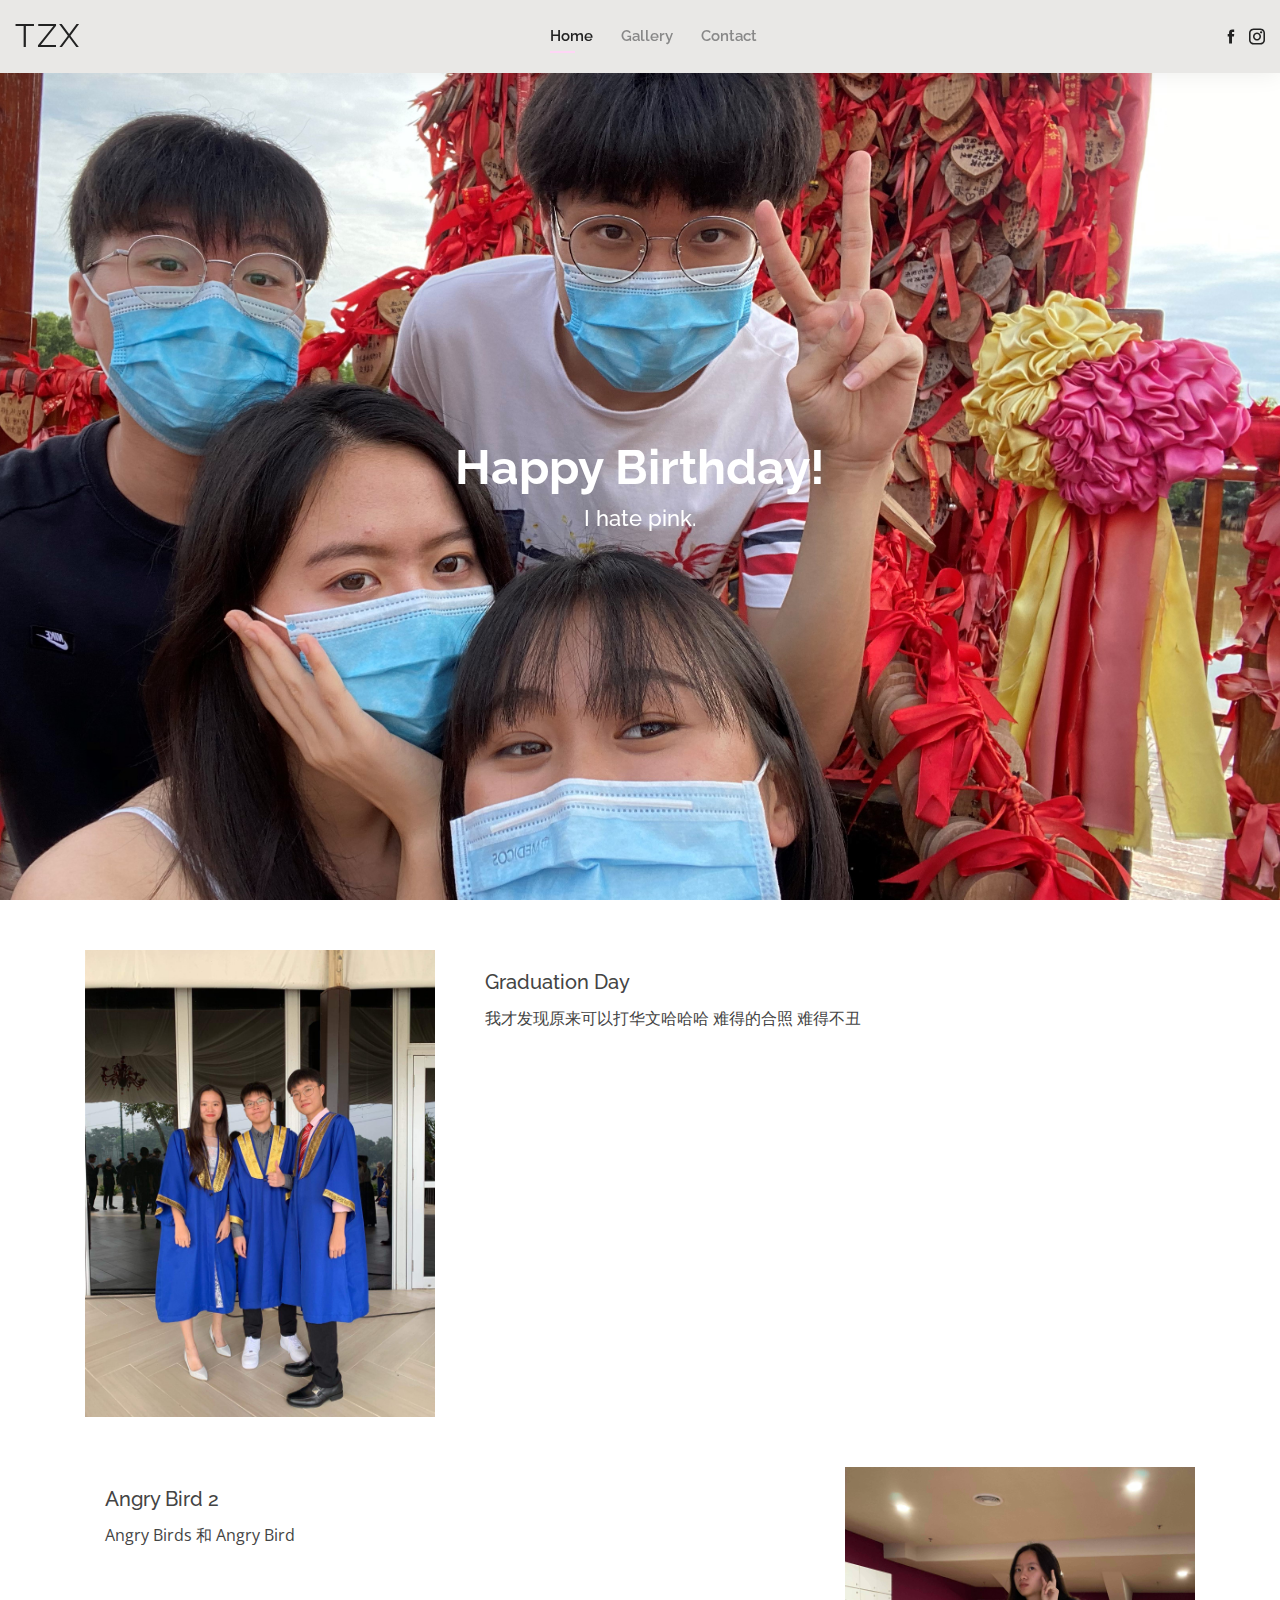
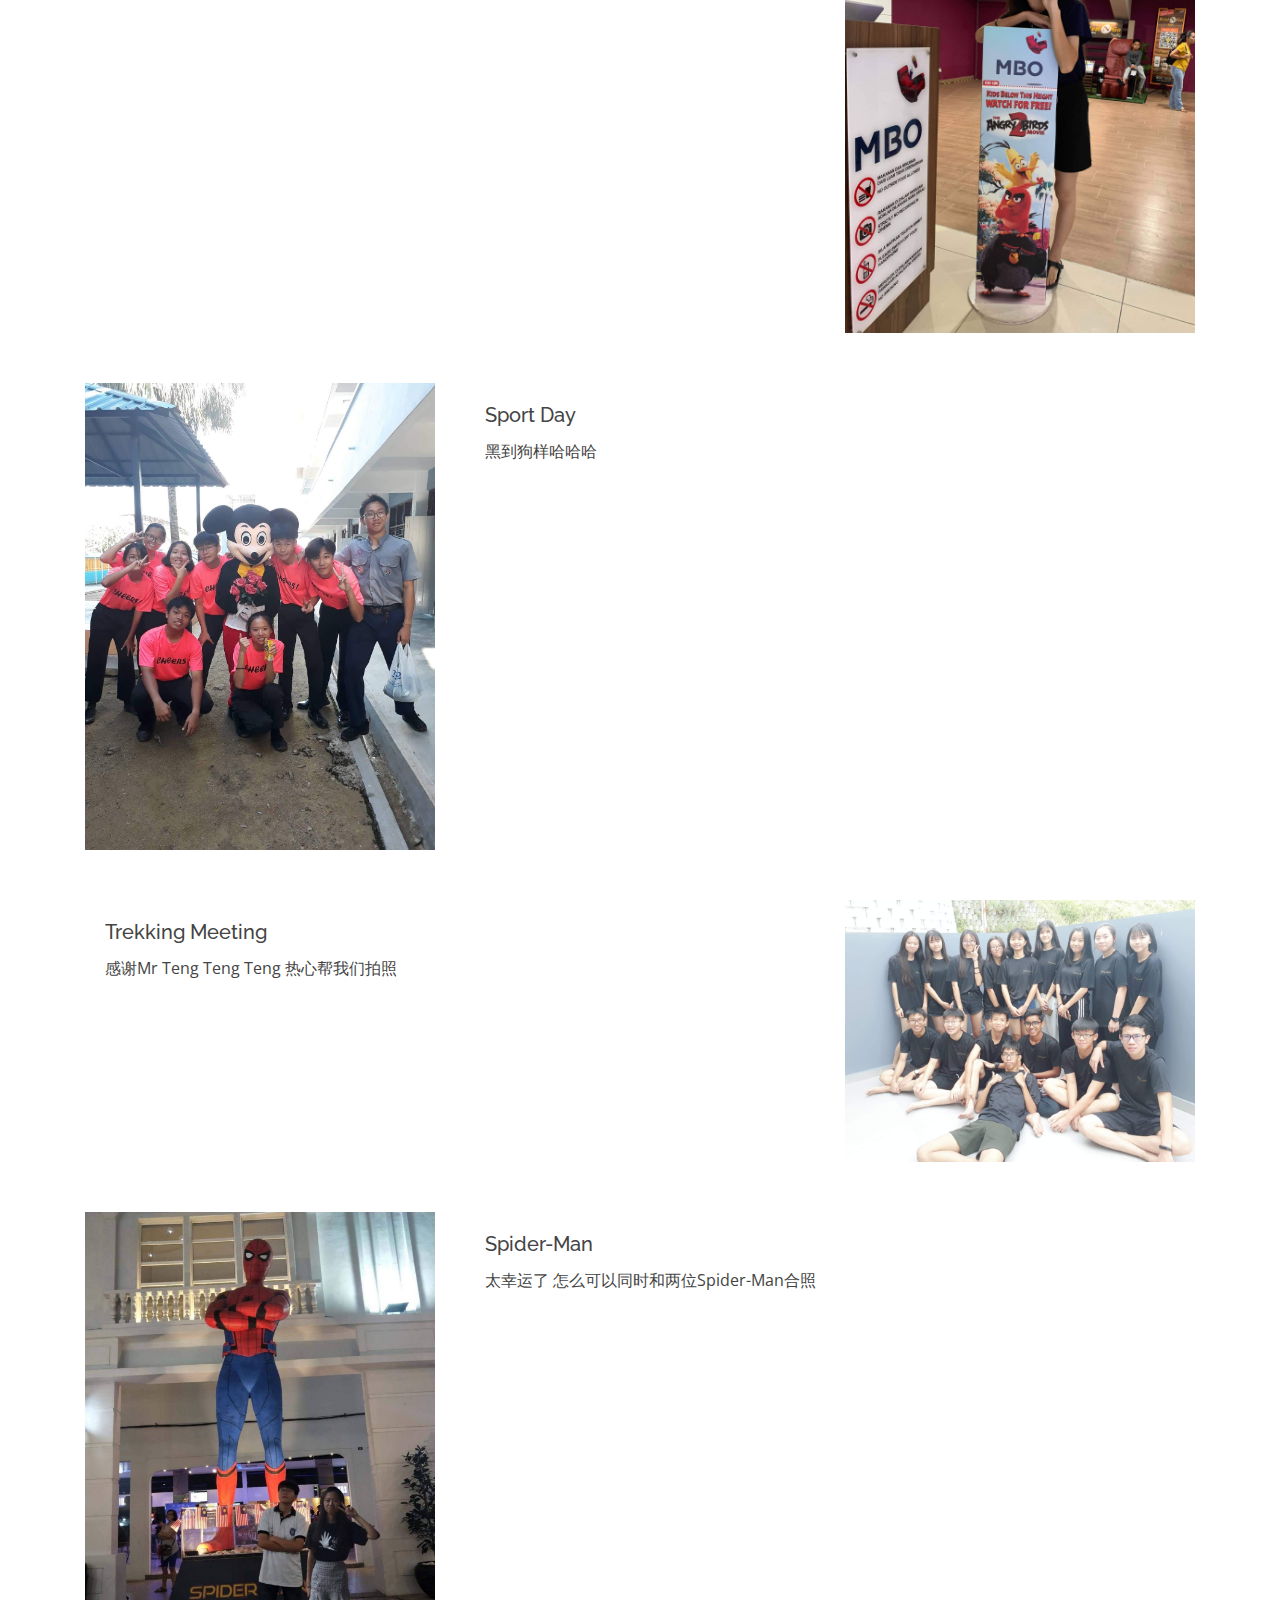
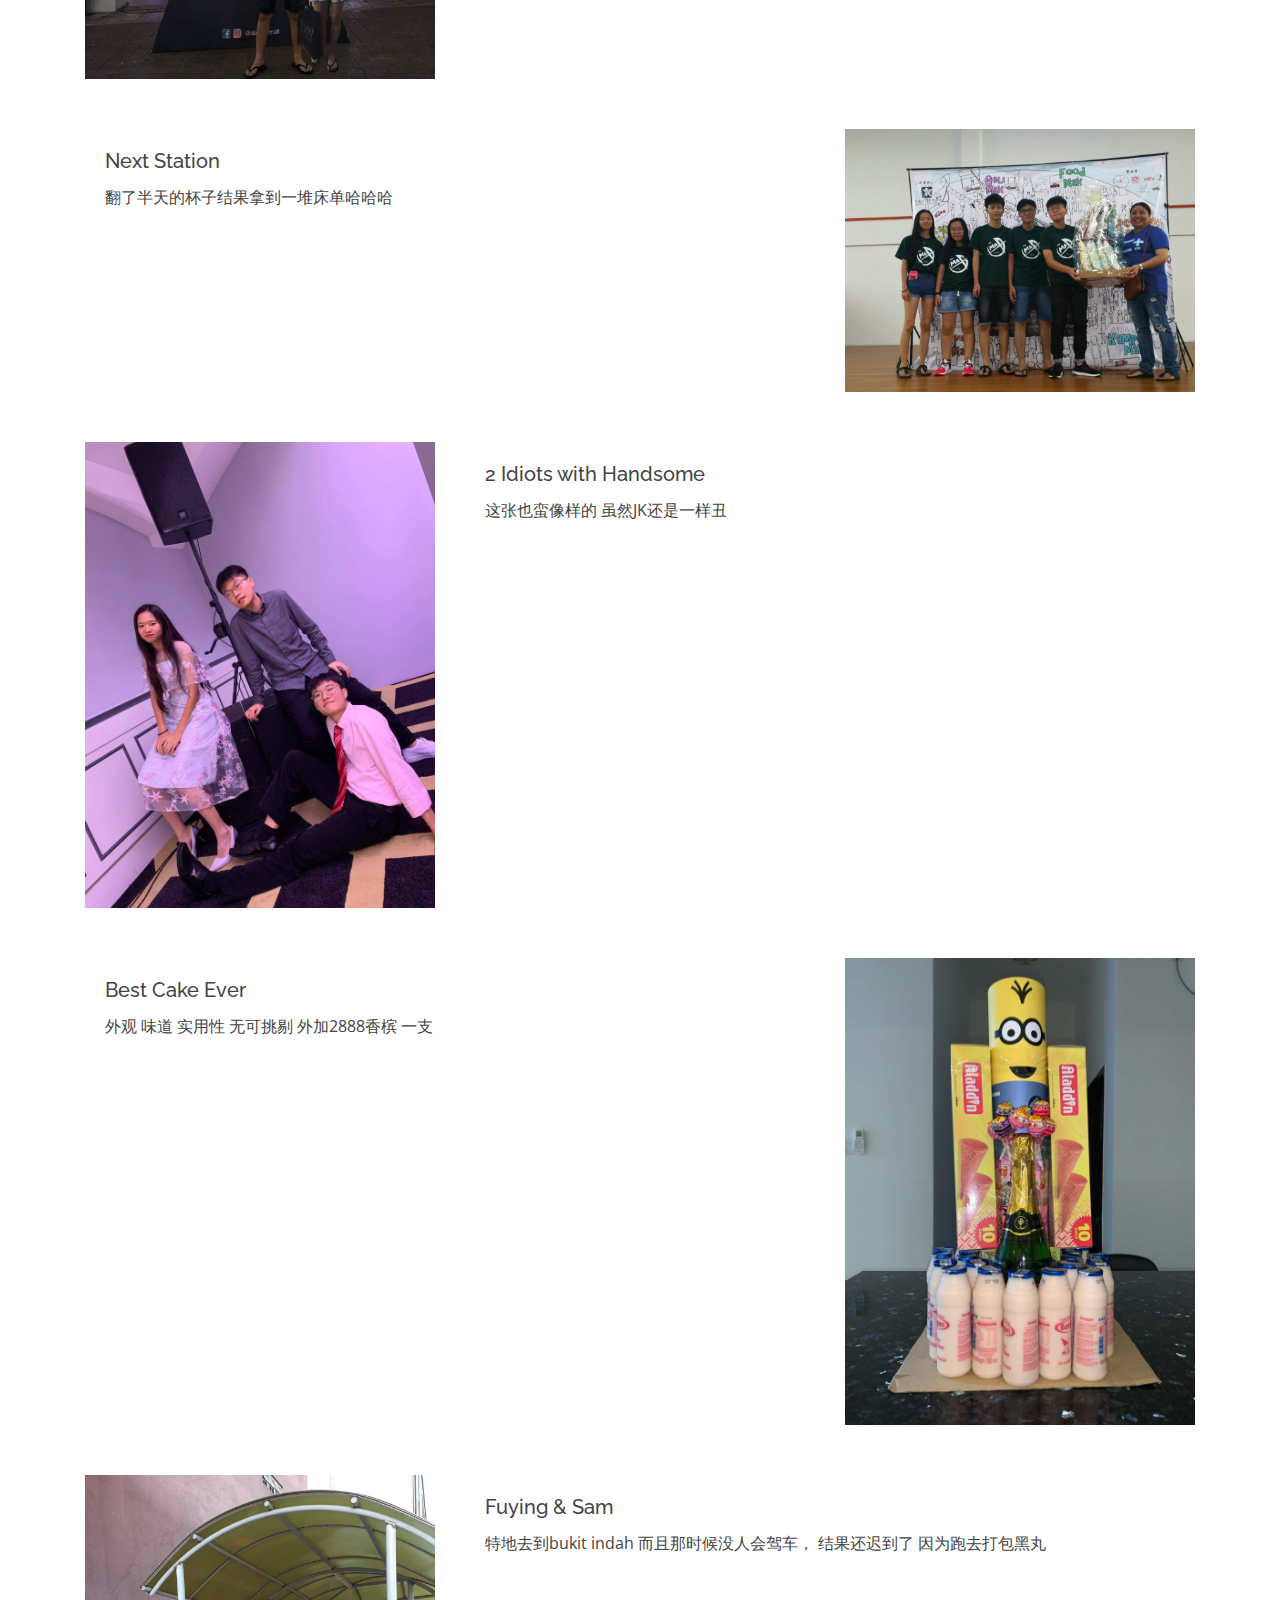
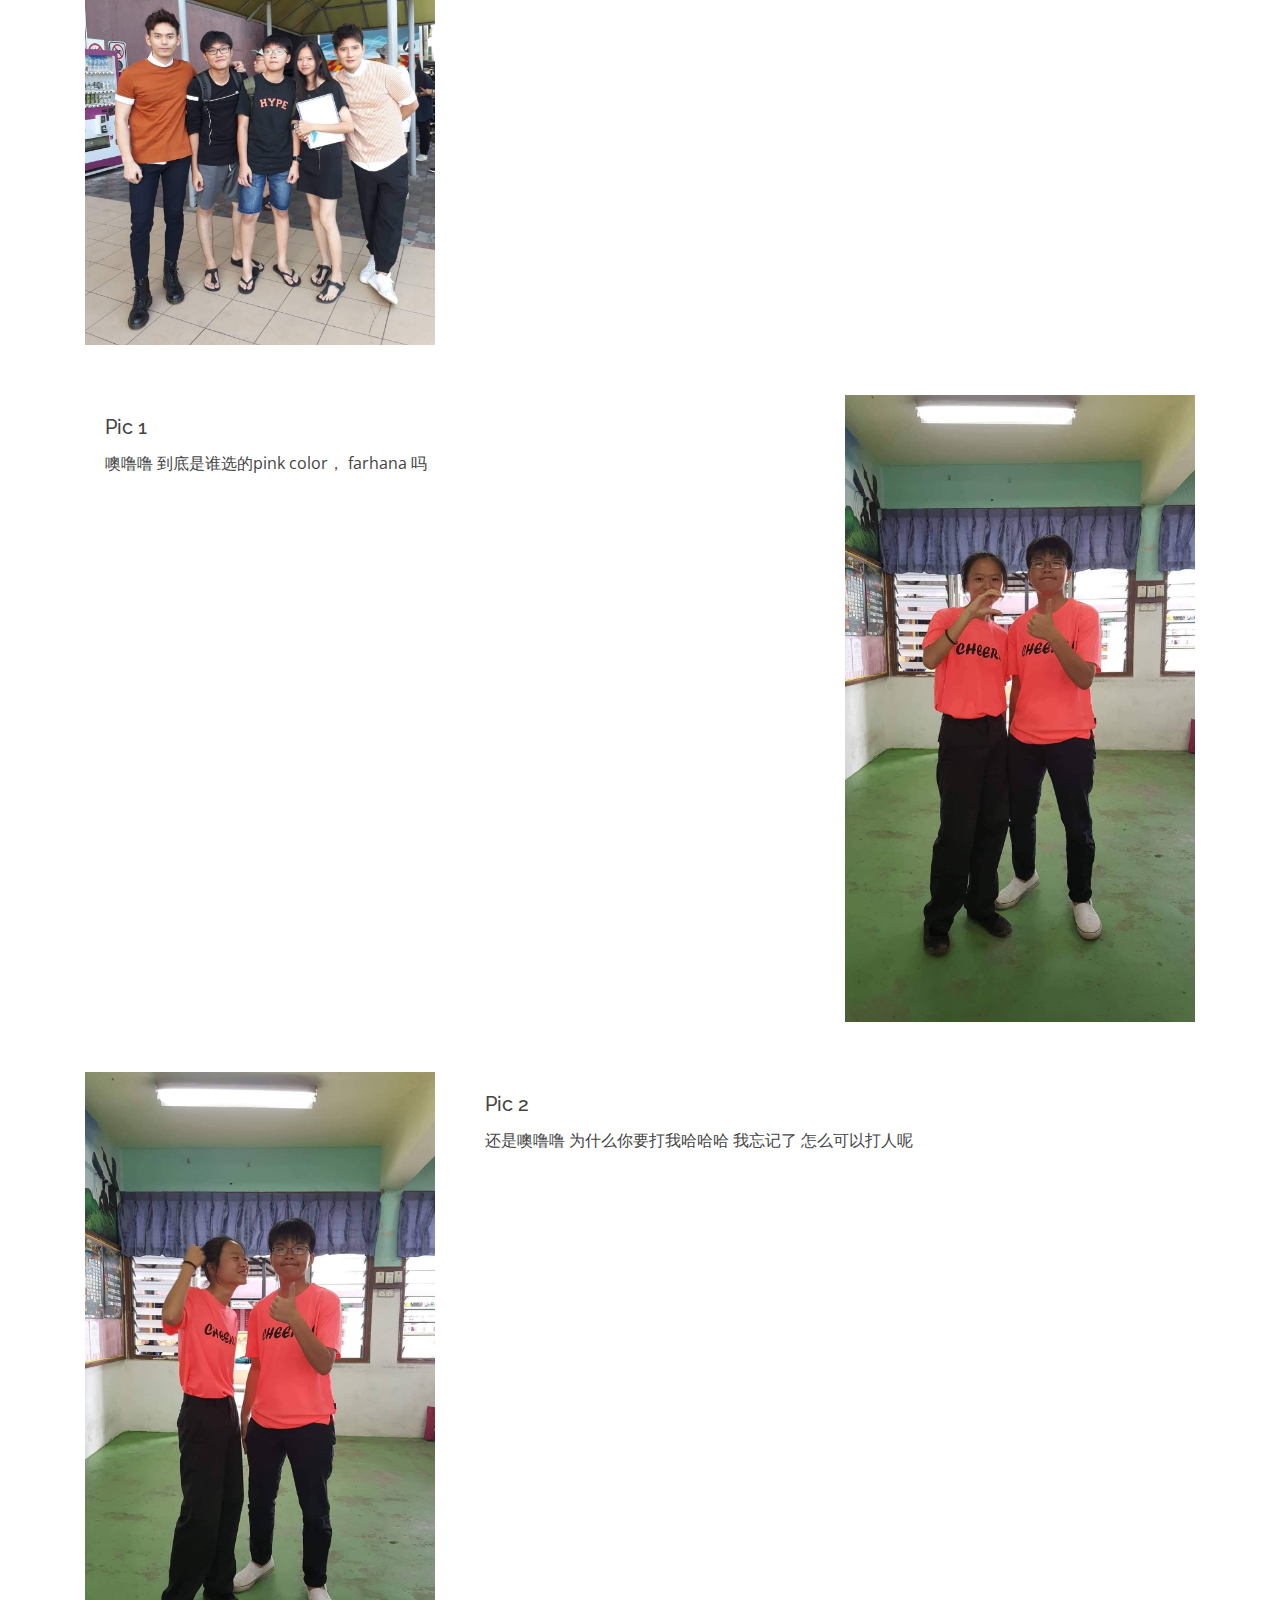
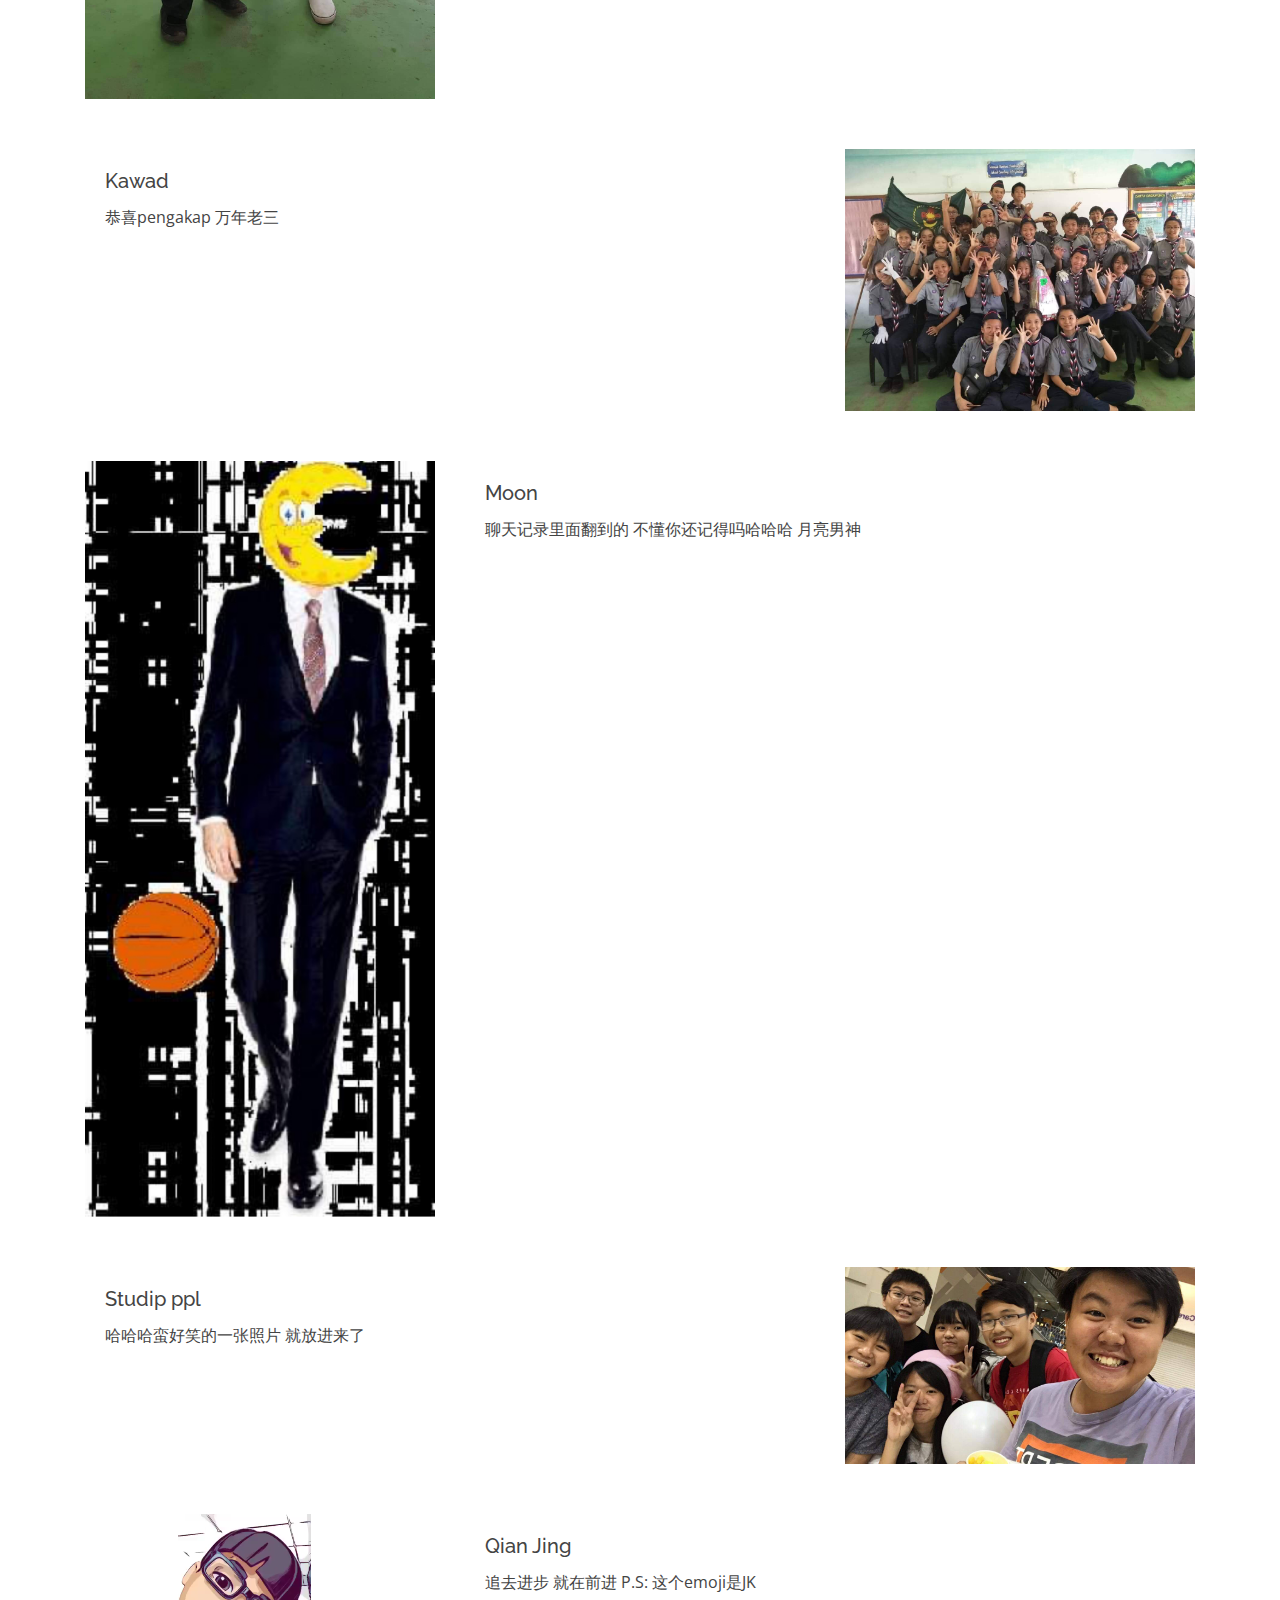
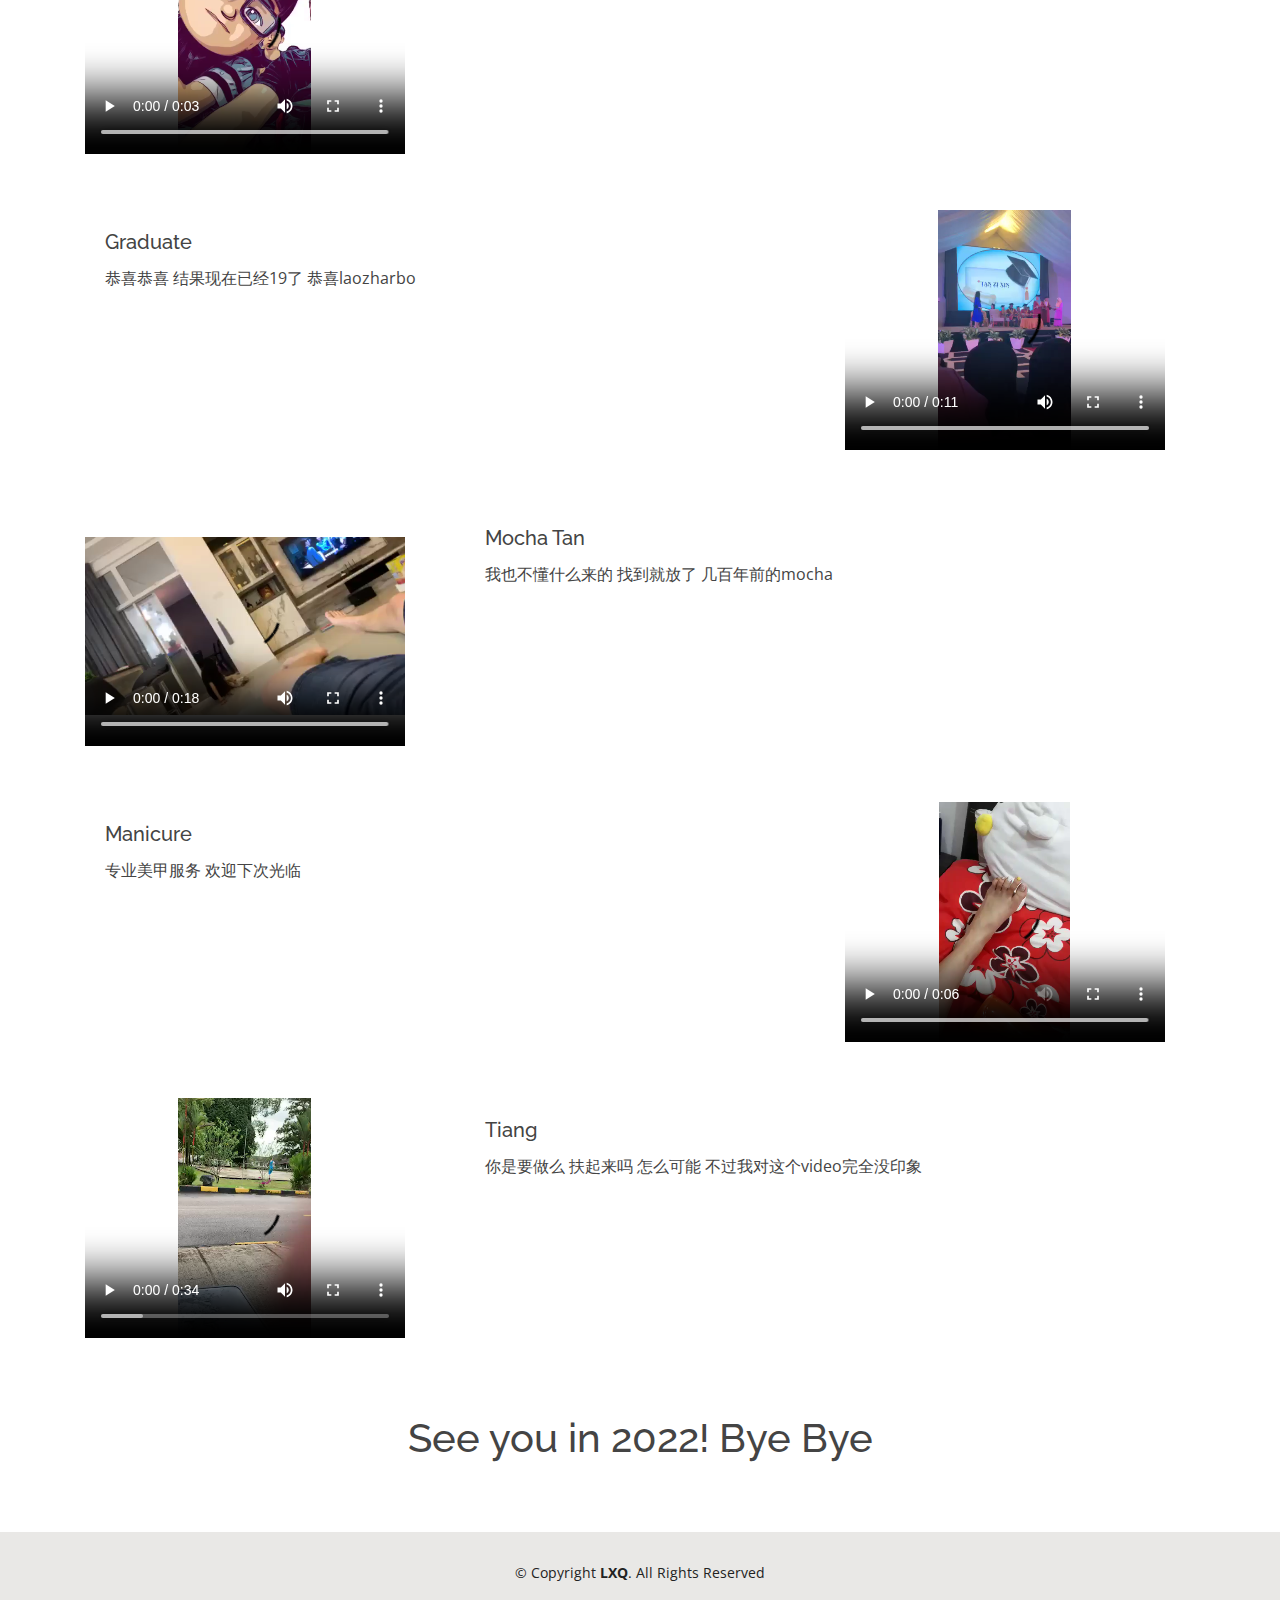
<file: index.html>
<!DOCTYPE html>
<html lang="en">

<head>
  <meta charset="utf-8">
  <meta content="width=device-width, initial-scale=1.0" name="viewport">

  <title>Happy Birthday</title>
  <meta content="" name="description">
  <meta content="" name="keywords">

  <!-- Favicons -->
  <link href="assets/img/favicon.png" rel="icon">
  <link href="assets/img/apple-touch-icon.png" rel="apple-touch-icon">

  <!-- Google Fonts -->
  <link href="https://fonts.googleapis.com/css?family=Open+Sans:300,300i,400,400i,600,600i,700,700i|Raleway:300,300i,400,400i,500,500i,600,600i,700,700i|Poppins:300,300i,400,400i,500,500i,600,600i,700,700i" rel="stylesheet">

  <!-- Vendor CSS Files -->
  <link href="assets/vendor/bootstrap/css/bootstrap.min.css" rel="stylesheet">
  <link href="assets/vendor/icofont/icofont.min.css" rel="stylesheet">
  <link href="assets/vendor/owl.carousel/assets/owl.carousel.min.css" rel="stylesheet">
  <link href="assets/vendor/boxicons/css/boxicons.min.css" rel="stylesheet">
  <link href="assets/vendor/venobox/venobox.css" rel="stylesheet">
  <link href="assets/vendor/aos/aos.css" rel="stylesheet">

  <!-- Template Main CSS File -->
  <link href="assets/css/style.css" rel="stylesheet">

  <!-- =======================================================
  * Template Name: Kelly - v2.1.0
  * Template URL: https://bootstrapmade.com/kelly-free-bootstrap-cv-resume-html-template/
  * Author: BootstrapMade.com
  * License: https://bootstrapmade.com/license/
  ======================================================== -->
</head>

<body>

  <!-- =======Header======= -->
  <header id="header" class="fixed-top">
    <div class="container-fluid d-flex justify-content-between align-items-center">

      <h1 class="logo"><a href="index.html">TZX</a></h1>
      <!-- Uncomment below if you prefer to use an image logo -->
      <!-- <a href="index.html" class="logo"><img src="assets/img/logo.png" alt="" class="img-fluid"></a>-->

      <nav class="nav-menu d-none d-lg-block">
        <ul>
          <li class="active"><a href="index.html">Home</a></li>
          <li><a href="portfolio.html">Gallery</a></li>
          <li><a href="contact.html">Contact</a></li>
        </ul>
      </nav><!-- .nav-menu -->

      <div class="header-social-links">
        <a href="https://www.facebook.com/tan.zixin.37" class="facebook" target="_blank"><i class="icofont-facebook"></i></a>
        <a href="https://www.instagram.com/ziixinnnn_/" class="instagram" target="_blank"><i class="icofont-instagram"></i></a>
      </div>

    </div>

  </header><!-- End Header -->

  <!-- ======= Hero Section ======= -->
  <section id="hero" class="d-flex align-items-center">
    <div class="container d-flex flex-column align-items-center" data-aos="zoom-in" data-aos-delay="100">
      <h1>Happy Birthday!</h1>
      <h2>I hate pink.</h2>
    </div>
  </section><!-- End Hero -->

  <div class="container">
      <div class="row g-0 cc">
        <div class="col-md-4">
          <img src="assets/img/3.jpg" alt="c1" class="img-fluid">
        </div>
        <div class="col-md-8">
          <div class="card-body">
            <h5 class="card-title">Graduation Day</h5>
            <p class="card-text">我才发现原来可以打华文哈哈哈 难得的合照 难得不丑</p>
          </div>
        </div>
      </div>

      <div class="row g-0 cc">
        <div class="col-md-8">
          <div class="card-body">
            <h5 class="card-title">Angry Bird 2</h5>
            <p class="card-text">Angry Birds 和 Angry Bird</p>
          </div>
        </div>
        <div class="col-md-4">
          <img src="assets/img/bird.jpg" alt="c1" class="img-fluid">
        </div>
      </div>

      <div class="row g-0 cc">
        <div class="col-md-4">
          <img src="assets/img/mickey.jpg" alt="c1" class="img-fluid">
        </div>
        <div class="col-md-8">
          <div class="card-body">
            <h5 class="card-title">Sport Day</h5>
            <p class="card-text">黑到狗样哈哈哈</p>
          </div>
        </div>
      </div>

      <div class="row g-0 cc">
        <div class="col-md-8">
          <div class="card-body">
            <h5 class="card-title">Trekking Meeting</h5>
            <p class="card-text">感谢Mr Teng Teng Teng 热心帮我们拍照</p>
          </div>
        </div>
        <div class="col-md-4">
          <img src="assets/img/home.jpg" alt="c1" class="img-fluid">
        </div>
      </div>

      <div class="row g-0 cc">
        <div class="col-md-4">
          <img src="assets/img/spm.jpg" alt="c1" class="img-fluid">
        </div>
        <div class="col-md-8">
          <div class="card-body">
            <h5 class="card-title">Spider-Man</h5>
            <p class="card-text">太幸运了 怎么可以同时和两位Spider-Man合照</p>
          </div>
        </div>
      </div>

      <div class="row g-0 cc">
        <div class="col-md-8">
          <div class="card-body">
            <h5 class="card-title">Next Station</h5>
            <p class="card-text">翻了半天的杯子结果拿到一堆床单哈哈哈</p>
          </div>
        </div>
        <div class="col-md-4">
          <img src="assets/img/win.jpg" alt="c1" class="img-fluid">
        </div>
      </div>

      <div class="row g-0 cc">
        <div class="col-md-4">
          <img src="assets/img/32.jpg" alt="c1" class="img-fluid">
        </div>
        <div class="col-md-8">
          <div class="card-body">
            <h5 class="card-title">2 Idiots with Handsome</h5>
            <p class="card-text">这张也蛮像样的 虽然JK还是一样丑</p>
          </div>
        </div>
      </div>

      <div class="row g-0 cc">
        <div class="col-md-8">
          <div class="card-body">
            <h5 class="card-title">Best Cake Ever</h5>
            <p class="card-text">外观 味道 实用性 无可挑剔 外加2888香槟 一支</p>
          </div>
        </div>
        <div class="col-md-4">
          <img src="assets/img/cake.jpg" alt="c1" class="img-fluid">
        </div>
      </div>
    
      <div class="row g-0 cc">
        <div class="col-md-4">
          <img src="assets/img/fs.jpg" alt="c1" class="img-fluid">
        </div>
        <div class="col-md-8">
          <div class="card-body">
            <h5 class="card-title">Fuying & Sam</h5>
            <p class="card-text">特地去到bukit indah 而且那时候没人会驾车， 结果还迟到了 因为跑去打包黑丸</p>
          </div>
        </div>
      </div>

      <div class="row g-0 cc">
        <div class="col-md-8">
          <div class="card-body">
            <h5 class="card-title">Pic 1</h5>
            <p class="card-text">噢噜噜 到底是谁选的pink color， farhana 吗</p>
          </div>
        </div>
        <div class="col-md-4">
          <img src="assets/img/he1.jpg" alt="c1" class="img-fluid">
        </div>
      </div>

      <div class="row g-0 cc">
        <div class="col-md-4">
          <img src="assets/img/he3.jpg" alt="c1" class="img-fluid">
        </div>
        <div class="col-md-8">
          <div class="card-body">
            <h5 class="card-title">Pic 2</h5>
            <p class="card-text">还是噢噜噜 为什么你要打我哈哈哈 我忘记了 怎么可以打人呢</p>
          </div>
        </div>
      </div>

      <div class="row g-0 cc">
        <div class="col-md-8">
          <div class="card-body">
            <h5 class="card-title">Kawad</h5>
            <p class="card-text">恭喜pengakap 万年老三</p>
          </div>
        </div>
        <div class="col-md-4">
          <img src="assets/img/pengakap.jpg" alt="c1" class="img-fluid">
        </div>
      </div>

      <div class="row g-0 cc">
        <div class="col-md-4">
          <img src="assets/img/moon.jpg" alt="c1" class="img-fluid">
        </div>
        <div class="col-md-8">
          <div class="card-body">
            <h5 class="card-title">Moon</h5>
            <p class="card-text">聊天记录里面翻到的 不懂你还记得吗哈哈哈 月亮男神</p>
          </div>
        </div>
      </div>

      <div class="row g-0 cc">
        <div class="col-md-8">
          <div class="card-body">
            <h5 class="card-title">Studip ppl</h5>
            <p class="card-text">哈哈哈蛮好笑的一张照片 就放进来了</p>
          </div>
        </div>
        <div class="col-md-4">
          <img src="assets/img/stupid.jpg" alt="c1" class="img-fluid">
        </div>
      </div>

      <div class="row g-0 cc">
        <div class="col-md-4">
          <video width="320" height="240" controls>
            <source src="assets/img/comic.mp4" type="video/mp4">
          </video>
        </div>
        <div class="col-md-8">
          <div class="card-body">
            <h5 class="card-title">Qian Jing</h5>
            <p class="card-text">追去进步 就在前进 P.S: 这个emoji是JK</p>
          </div>
        </div>
      </div>

      <div class="row g-0 cc">
        <div class="col-md-8">
          <div class="card-body">
            <h5 class="card-title">Graduate</h5>
            <p class="card-text">恭喜恭喜 结果现在已经19了 恭喜laozharbo</p>
          </div>
        </div>
        <div class="col-md-4">
          <video width="320" height="240" controls>
            <source src="assets/img/graduate.mp4" type="video/mp4">
          </video>
        </div>
      </div>

      <div class="row g-0 cc">
        <div class="col-md-4">
          <video width="320" height="240" controls>
            <source src="assets/img/mocha.mp4" type="video/mp4">
          </video>
        </div>
        <div class="col-md-8">
          <div class="card-body">
            <h5 class="card-title">Mocha Tan</h5>
            <p class="card-text">我也不懂什么来的  找到就放了 几百年前的mocha</p>
          </div>
        </div>
      </div>

      <div class="row g-0 cc">
        <div class="col-md-8">
          <div class="card-body">
            <h5 class="card-title">Manicure</h5>
            <p class="card-text">专业美甲服务 欢迎下次光临</p>
          </div>
        </div>
        <div class="col-md-4">
          <video width="320" height="240" controls>
            <source src="assets/img/nail.mp4" type="video/mp4">
          </video>
        </div>
      </div>

      <div class="row g-0 cc">
        <div class="col-md-4">
          <video width="320" height="240" controls>
            <source src="assets/img/tiang.mp4" type="video/mp4">
          </video>
        </div>
        <div class="col-md-8">
          <div class="card-body">
            <h5 class="card-title">Tiang</h5>
            <p class="card-text">你是要做么 扶起来吗 怎么可能 不过我对这个video完全没印象</p>
          </div>
        </div>
      </div>

      <h1 style="margin-top: 70px; text-align: center;">See you in 2022! Bye Bye</h1>
  </div>

  <!-- ======= Footer ======= -->
  <footer id="footer" style="margin-top: 70px;">
    <div class="container">
      <div class="copyright">
        &copy; Copyright <strong><span>LXQ</span></strong>. All Rights Reserved
      </div>
      <div class="credits">
        <!-- All the links in the footer should remain intact. -->
        <!-- You can delete the links only if you purchased the pro version. -->
        <!-- Licensing information: https://bootstrapmade.com/license/ -->
        <!-- Purchase the pro version with working PHP/AJAX contact form: https://bootstrapmade.com/kelly-free-bootstrap-cv-resume-html-template/ -->
      </div>
    </div>
  </footer><!-- End  Footer -->

  <div id="preloader"></div>
  <a href="#" class="back-to-top"><i class="bx bx-up-arrow-alt"></i></a>

  <!-- Vendor JS Files -->
  <script src="assets/vendor/jquery/jquery.min.js"></script>
  <script src="assets/vendor/bootstrap/js/bootstrap.bundle.min.js"></script>
  <script src="assets/vendor/jquery.easing/jquery.easing.min.js"></script>
  <script src="assets/vendor/php-email-form/validate.js"></script>
  <script src="assets/vendor/waypoints/jquery.waypoints.min.js"></script>
  <script src="assets/vendor/counterup/counterup.min.js"></script>
  <script src="assets/vendor/owl.carousel/owl.carousel.min.js"></script>
  <script src="assets/vendor/isotope-layout/isotope.pkgd.min.js"></script>
  <script src="assets/vendor/venobox/venobox.min.js"></script>
  <script src="assets/vendor/aos/aos.js"></script>

  <!-- Template Main JS File -->
  <script src="assets/js/main.js"></script>

</body>

</html>
</file>
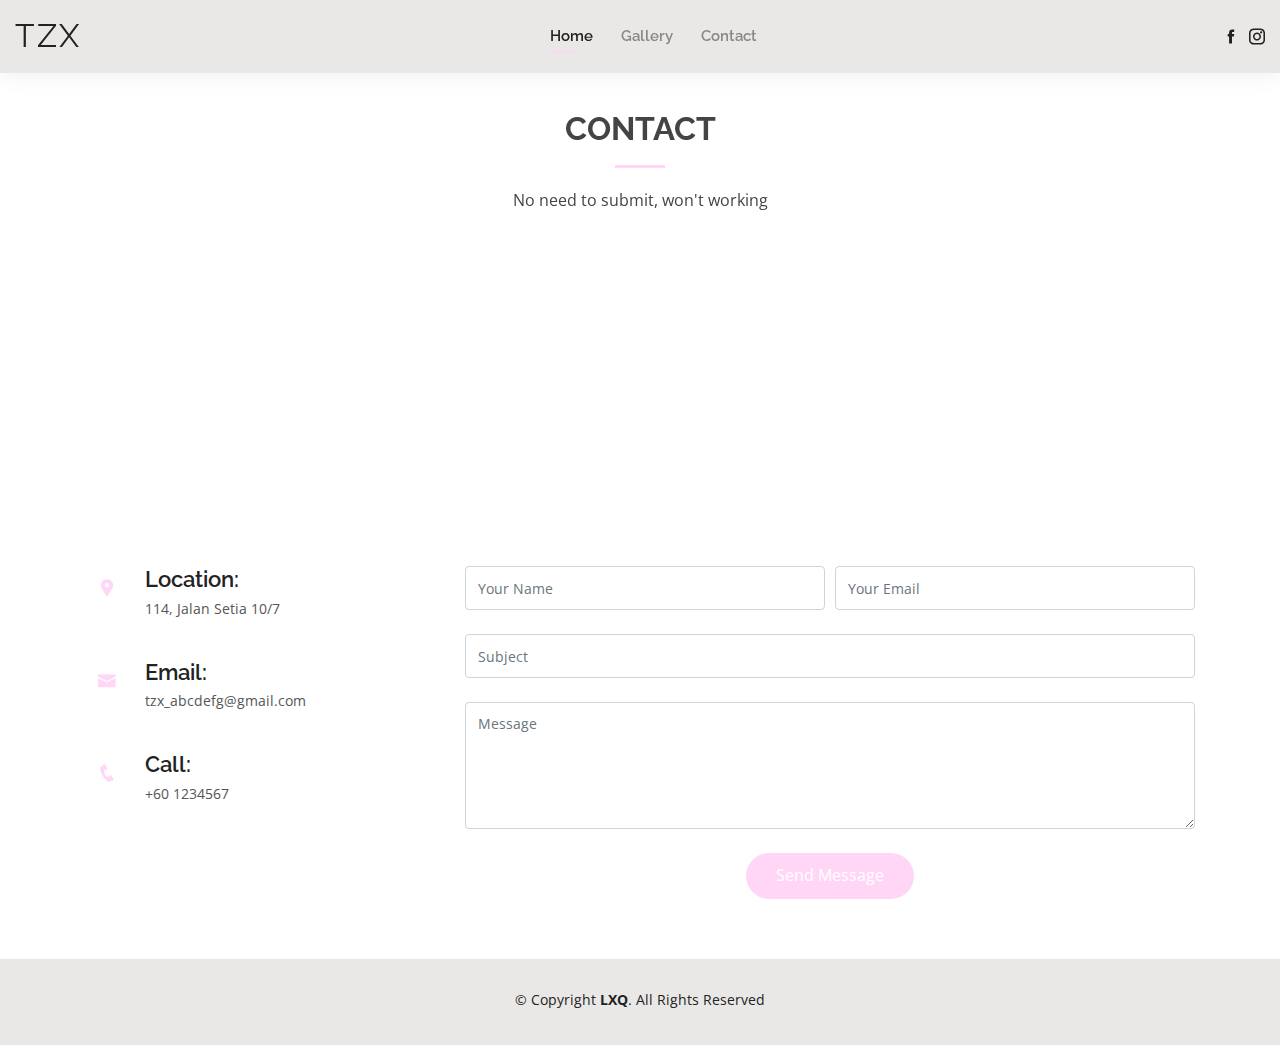
<file: contact.html>
<!DOCTYPE html>
<html lang="en">

<head>
  <meta charset="utf-8">
  <meta content="width=device-width, initial-scale=1.0" name="viewport">

  <title>Contact</title>
  <meta content="" name="description">
  <meta content="" name="keywords">

  <!-- Favicons -->
  <link href="assets/img/favicon.png" rel="icon">
  <link href="assets/img/apple-touch-icon.png" rel="apple-touch-icon">

  <!-- Google Fonts -->
  <link href="https://fonts.googleapis.com/css?family=Open+Sans:300,300i,400,400i,600,600i,700,700i|Raleway:300,300i,400,400i,500,500i,600,600i,700,700i|Poppins:300,300i,400,400i,500,500i,600,600i,700,700i" rel="stylesheet">

  <!-- Vendor CSS Files -->
  <link href="assets/vendor/bootstrap/css/bootstrap.min.css" rel="stylesheet">
  <link href="assets/vendor/icofont/icofont.min.css" rel="stylesheet">
  <link href="assets/vendor/owl.carousel/assets/owl.carousel.min.css" rel="stylesheet">
  <link href="assets/vendor/boxicons/css/boxicons.min.css" rel="stylesheet">
  <link href="assets/vendor/venobox/venobox.css" rel="stylesheet">
  <link href="assets/vendor/aos/aos.css" rel="stylesheet">

  <!-- Template Main CSS File -->
  <link href="assets/css/style.css" rel="stylesheet">

  <!-- =======================================================
  * Template Name: Kelly - v2.1.0
  * Template URL: https://bootstrapmade.com/kelly-free-bootstrap-cv-resume-html-template/
  * Author: BootstrapMade.com
  * License: https://bootstrapmade.com/license/
  ======================================================== -->
</head>

<body>

  <!-- ====== Header ======= -->
  <header id="header" class="fixed-top">
    <div class="container-fluid d-flex justify-content-between align-items-center">

      <h1 class="logo"><a href="index.html">TZX</a></h1>
      <!-- Uncomment below if you prefer to use an image logo -->
      <!-- <a href="index.html" class="logo"><img src="assets/img/logo.png" alt="" class="img-fluid"></a>-->

      <nav class="nav-menu d-none d-lg-block">
        <ul>
          <li class="active"><a href="index.html">Home</a></li>
          <li><a href="portfolio.html">Gallery</a></li>
          <li><a href="contact.html">Contact</a></li>
        </ul>
      </nav><!-- .nav-menu -->

      <div class="header-social-links">
        <a href="https://www.facebook.com/tan.zixin.37" class="facebook" target="_blank"><i class="icofont-facebook"></i></a>
        <a href="https://www.instagram.com/ziixinnnn_/" class="instagram" target="_blank"><i class="icofont-instagram"></i></a>
      </div>

    </div>

  </header><!-- End Header -->

  <main id="main">

    <!-- ====== Contact Section ======= -->
    <section id="contact" class="contact">
      <div class="container" data-aos="fade-up">

        <div class="section-title">
          <h2>Contact</h2>
          <p>No need to submit, won't working</p>
        </div>

        <div>
          <iframe style="border:0; width: 100%; height: 270px;" src="https://www.google.com/maps/embed?pb=!1m14!1m8!1m3!1d12097.433213460943!2d-74.0062269!3d40.7101282!3m2!1i1024!2i768!4f13.1!3m3!1m2!1s0x0%3A0xb89d1fe6bc499443!2sDowntown+Conference+Center!5e0!3m2!1smk!2sbg!4v1539943755621" frameborder="0" allowfullscreen></iframe>
        </div>

        <div class="row mt-5">

          <div class="col-lg-4">
            <div class="info">
              <div class="address">
                <i class="icofont-google-map"></i>
                <h4>Location:</h4>
                <p>114, Jalan Setia 10/7</p>
              </div>

              <div class="email">
                <i class="icofont-envelope"></i>
                <h4>Email:</h4>
                <p>tzx_abcdefg@gmail.com</p>
              </div>

              <div class="phone">
                <i class="icofont-phone"></i>
                <h4>Call:</h4>
                <p>+60 1234567</p>
              </div>

            </div>

          </div>

          <div class="col-lg-8 mt-5 mt-lg-0">

            <form action="forms/contact.php" method="post" role="form" class="php-email-form">
              <div class="form-row">
                <div class="col-md-6 form-group">
                  <input type="text" name="name" class="form-control" id="name" placeholder="Your Name" data-rule="minlen:4" data-msg="Please enter at least 4 chars" />
                  <div class="validate"></div>
                </div>
                <div class="col-md-6 form-group">
                  <input type="email" class="form-control" name="email" id="email" placeholder="Your Email" data-rule="email" data-msg="Please enter a valid email" />
                  <div class="validate"></div>
                </div>
              </div>
              <div class="form-group">
                <input type="text" class="form-control" name="subject" id="subject" placeholder="Subject" data-rule="minlen:4" data-msg="Please enter at least 8 chars of subject" />
                <div class="validate"></div>
              </div>
              <div class="form-group">
                <textarea class="form-control" name="message" rows="5" data-rule="required" data-msg="Please write something for us" placeholder="Message"></textarea>
                <div class="validate"></div>
              </div>
              <div class="mb-3">
                <div class="loading">Loading</div>
                <div class="error-message"></div>
                <div class="sent-message">Your message has been sent. Thank you!</div>
              </div>
              <div class="text-center"><button type="submit">Send Message</button></div>
            </form>

          </div>

        </div>

      </div>
    </section><!-- End Contact Section -->

  </main><!-- End #main -->

  <!-- ======= Footer ======= -->
  <footer id="footer">
    <div class="container">
      <div class="copyright">
        &copy; Copyright <strong><span>LXQ</span></strong>. All Rights Reserved
      </div>
      <div class="credits">
        <!-- All the links in the footer should remain intact. -->
        <!-- You can delete the links only if you purchased the pro version. -->
        <!-- Licensing information: https://bootstrapmade.com/license/ -->
        <!-- Purchase the pro version with working PHP/AJAX contact form: https://bootstrapmade.com/kelly-free-bootstrap-cv-resume-html-template/ -->
      </div>
    </div>
  </footer><!-- End  Footer -->

  <div id="preloader"></div>
  <a href="#" class="back-to-top"><i class="bx bx-up-arrow-alt"></i></a>

  <!-- Vendor JS Files -->
  <script src="assets/vendor/jquery/jquery.min.js"></script>
  <script src="assets/vendor/bootstrap/js/bootstrap.bundle.min.js"></script>
  <script src="assets/vendor/jquery.easing/jquery.easing.min.js"></script>
  <script src="assets/vendor/php-email-form/validate.js"></script>
  <script src="assets/vendor/waypoints/jquery.waypoints.min.js"></script>
  <script src="assets/vendor/counterup/counterup.min.js"></script>
  <script src="assets/vendor/owl.carousel/owl.carousel.min.js"></script>
  <script src="assets/vendor/isotope-layout/isotope.pkgd.min.js"></script>
  <script src="assets/vendor/venobox/venobox.min.js"></script>
  <script src="assets/vendor/aos/aos.js"></script>

  <!-- Template Main JS File -->
  <script src="assets/js/main.js"></script>

</body>

</html>
</file>
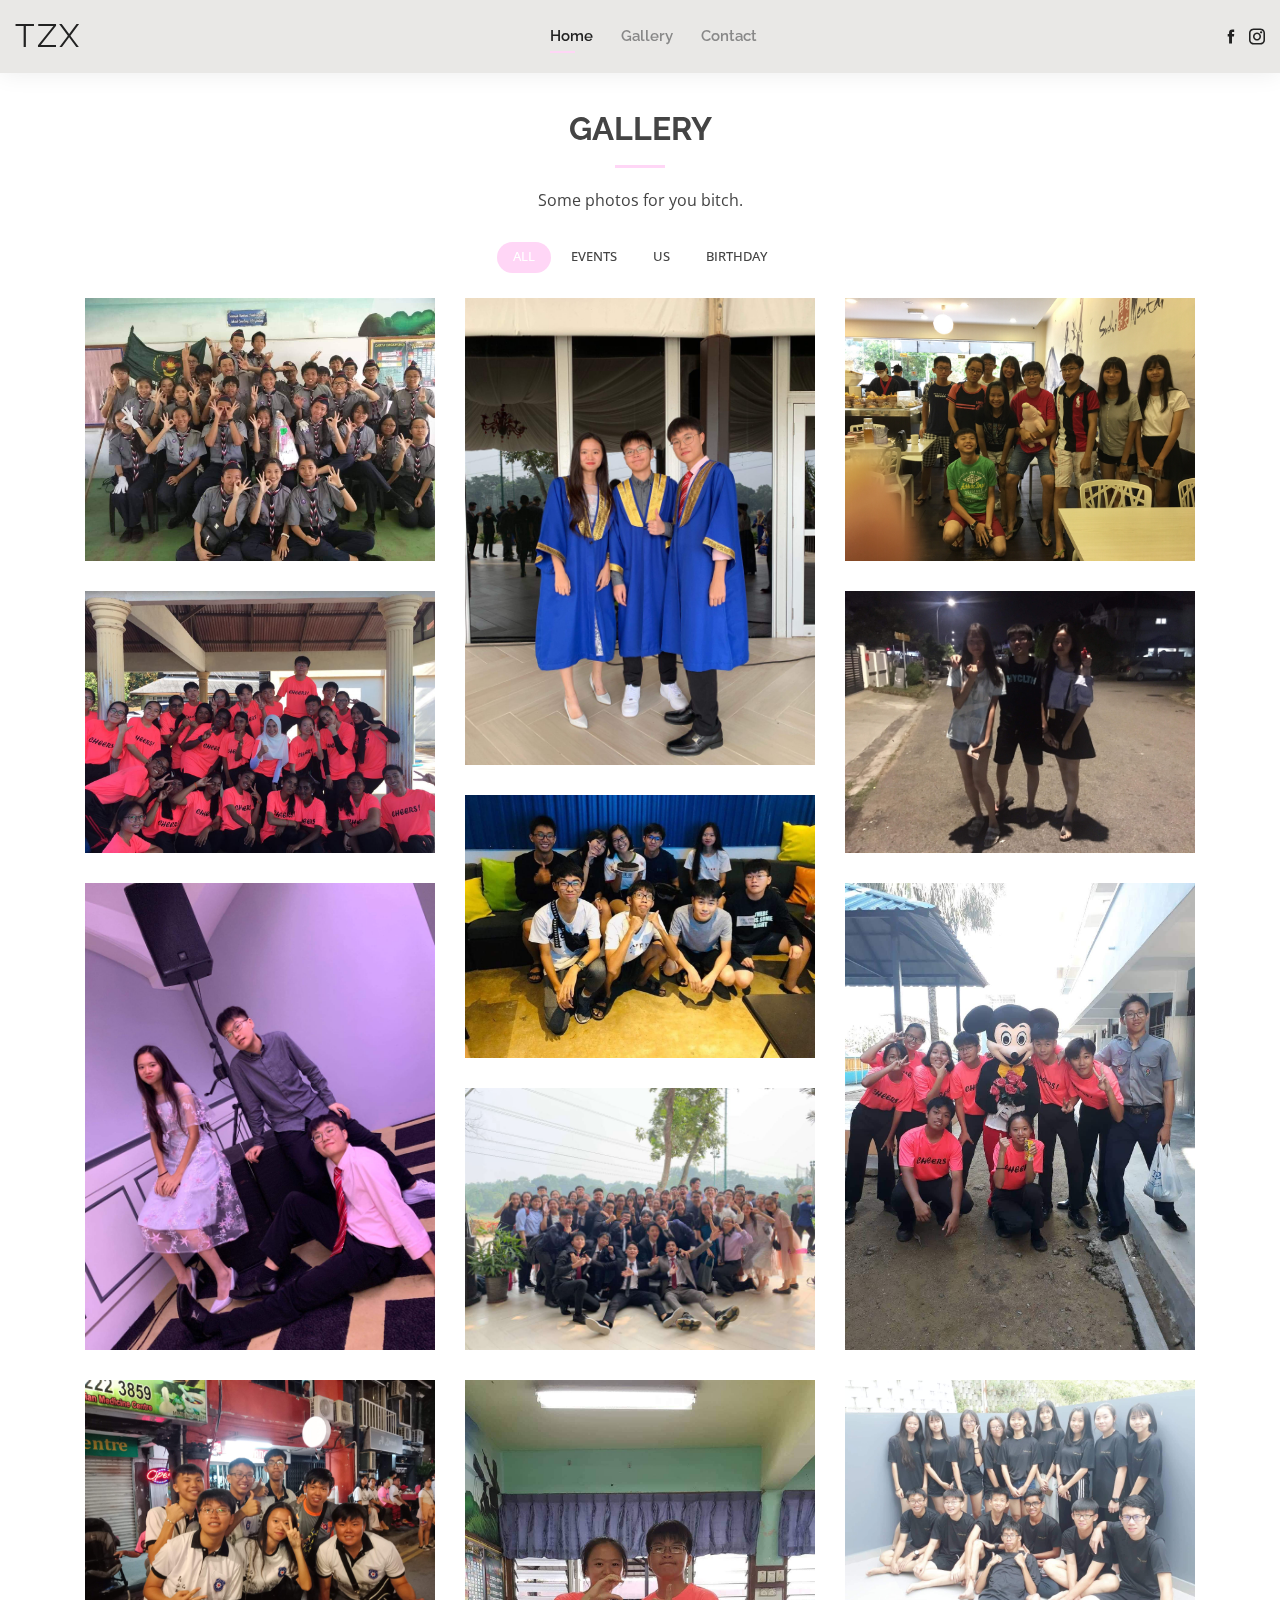
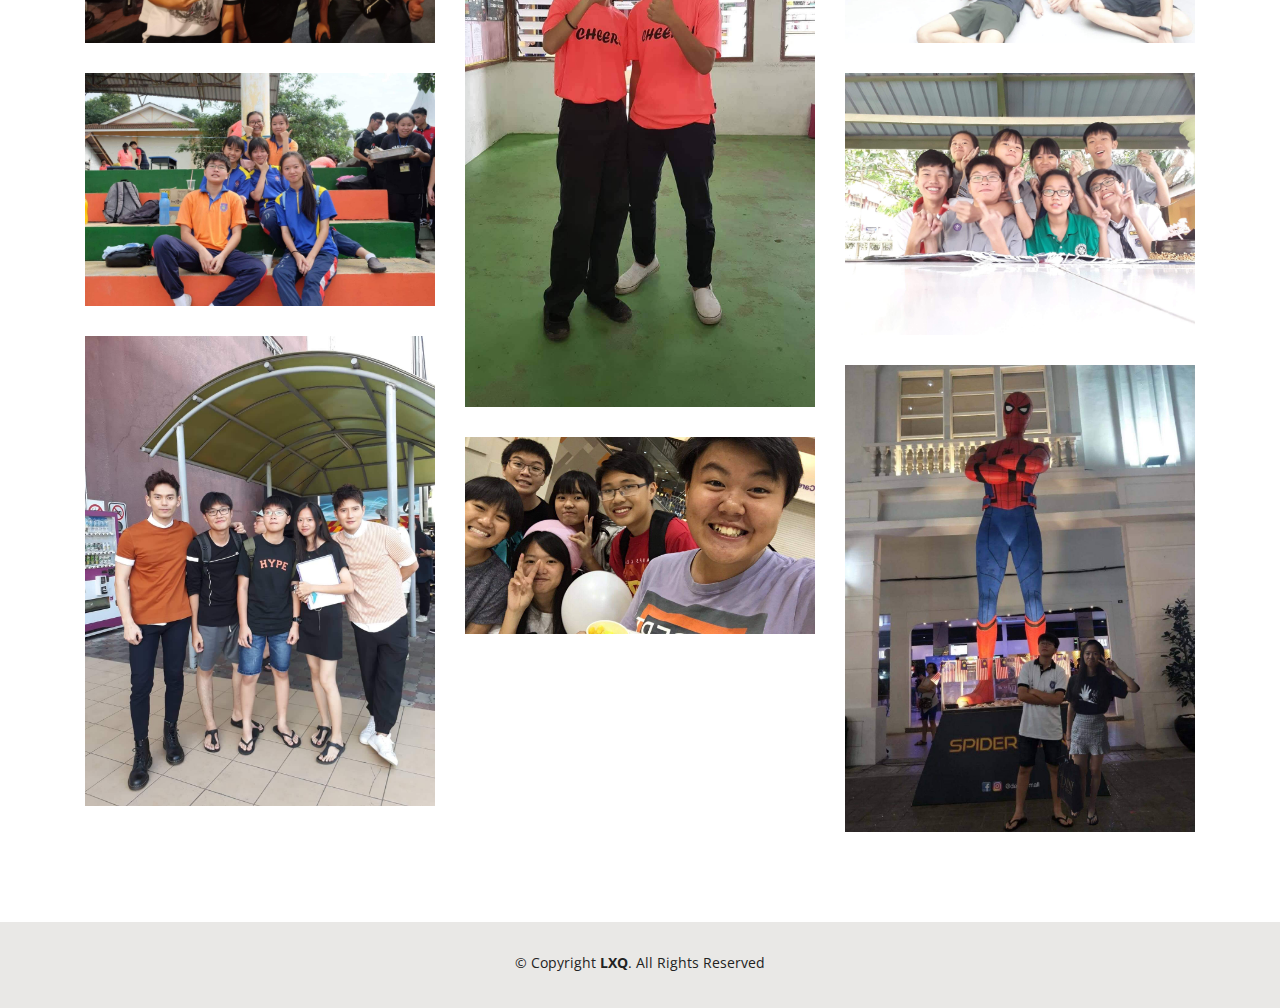
<file: portfolio.html>
<!DOCTYPE html>
<html lang="en">

<head>
  <meta charset="utf-8">
  <meta content="width=device-width, initial-scale=1.0" name="viewport">

  <title>Gallery</title>
  <meta content="" name="description">
  <meta content="" name="keywords">

  <!-- Favicons -->
  <link href="assets/img/favicon.png" rel="icon">
  <link href="assets/img/apple-touch-icon.png" rel="apple-touch-icon">

  <!-- Google Fonts -->
  <link href="https://fonts.googleapis.com/css?family=Open+Sans:300,300i,400,400i,600,600i,700,700i|Raleway:300,300i,400,400i,500,500i,600,600i,700,700i|Poppins:300,300i,400,400i,500,500i,600,600i,700,700i" rel="stylesheet">

  <!-- Vendor CSS Files -->
  <link href="assets/vendor/bootstrap/css/bootstrap.min.css" rel="stylesheet">
  <link href="assets/vendor/icofont/icofont.min.css" rel="stylesheet">
  <link href="assets/vendor/owl.carousel/assets/owl.carousel.min.css" rel="stylesheet">
  <link href="assets/vendor/boxicons/css/boxicons.min.css" rel="stylesheet">
  <link href="assets/vendor/venobox/venobox.css" rel="stylesheet">
  <link href="assets/vendor/aos/aos.css" rel="stylesheet">

  <!-- Template Main CSS File -->
  <link href="assets/css/style.css" rel="stylesheet">

  <!-- =======================================================
  * Template Name: Kelly - v2.1.0
  * Template URL: https://bootstrapmade.com/kelly-free-bootstrap-cv-resume-html-template/
  * Author: BootstrapMade.com
  * License: https://bootstrapmade.com/license/
  ======================================================== -->
</head>

<body>

  <!-- ======= Header ======= -->
  <header id="header" class="fixed-top">
    <div class="container-fluid d-flex justify-content-between align-items-center">

      <h1 class="logo"><a href="index.html">TZX</a></h1>
      <!-- Uncomment below if you prefer to use an image logo -->
      <!-- <a href="index.html" class="logo"><img src="assets/img/logo.png" alt="" class="img-fluid"></a>-->

      <nav class="nav-menu d-none d-lg-block">
        <ul>
          <li class="active"><a href="index.html">Home</a></li>
          <li><a href="portfolio.html">Gallery</a></li>
          <li><a href="contact.html">Contact</a></li>
        </ul>
      </nav><!-- .nav-menu -->

      <div class="header-social-links">
        <a href="https://www.facebook.com/tan.zixin.37" class="facebook" target="_blank"><i class="icofont-facebook"></i></a>
        <a href="https://www.instagram.com/ziixinnnn_/" class="instagram" target="_blank"><i class="icofont-instagram"></i></a>
      </div>

    </div>

  </header><!-- End Header -->

  <main id="main">

    <!-- ======= Portfolio Section ======= -->
    <section id="portfolio" class="portfolio">
      <div class="container" data-aos="fade-up">

        <div class="section-title">
          <h2>Gallery</h2>
          <p>Some photos for you bitch.</p>
        </div>

        <div class="row" data-aos="fade-up" data-aos-delay="100">
          <div class="col-lg-12 d-flex justify-content-center">
            <ul id="portfolio-flters">
              <li data-filter="*" class="filter-active">All</li>
              <li data-filter=".filter-app">Events</li>
              <li data-filter=".filter-card">Us</li>
              <li data-filter=".filter-web">Birthday</li>
            </ul>
          </div>
        </div>

        <div class="row portfolio-container" data-aos="fade-up" data-aos-delay="200">

          <div class="col-lg-4 col-md-6 portfolio-item filter-app">
            <div class="portfolio-wrap">
              <img src="assets/img/portfolio/portfolio-1.jpg" class="img-fluid" alt="">
              <div class="portfolio-info">
                <h4>Event</h4>
                <p>Event</p>
                <div class="portfolio-links">
                  <a href="assets/img/portfolio/portfolio-1.jpg" data-gall="portfolioGallery" class="venobox" title="App 2"><i class="bx bx-plus"></i></a>
                </div>
              </div>
            </div>
          </div>

          <div class="col-lg-4 col-md-6 portfolio-item filter-card">
            <div class="portfolio-wrap">
              <img src="assets/img/3.jpg" class="img-fluid" alt="">
              <div class="portfolio-info">
                <h4>Us</h4>
                <p>Us</p>
                <div class="portfolio-links">
                  <a href="assets/img/3.jpg" data-gall="portfolioGallery" class="venobox" title="Card 3"><i class="bx bx-plus"></i></a>
                </div>
              </div>
            </div>
          </div>

          <div class="col-lg-4 col-md-6 portfolio-item filter-web">
            <div class="portfolio-wrap">
              <img src="assets/img/portfolio/portfolio-2.jpg" class="img-fluid" alt="">
              <div class="portfolio-info">
                <h4>Birthday</h4>
                <p>Birthday</p>
                <div class="portfolio-links">
                  <a href="assets/img/portfolio/portfolio-2.jpg" data-gall="portfolioGallery" class="venobox" title="App 2"><i class="bx bx-plus"></i></a>
                </div>
              </div>
            </div>
          </div>

          <div class="col-lg-4 col-md-6 portfolio-item filter-app">
            <div class="portfolio-wrap">
              <img src="assets/img/portfolio/portfolio-3.jpg" class="img-fluid" alt="">
              <div class="portfolio-info">
                <h4>Event</h4>
                <p>Event</p>
                <div class="portfolio-links">
                  <a href="assets/img/portfolio/portfolio-3.jpg" data-gall="portfolioGallery" class="venobox" title="App 2"><i class="bx bx-plus"></i></a>
                </div>
              </div>
            </div>
          </div>

          <div class="col-lg-4 col-md-6 portfolio-item filter-card">
            <div class="portfolio-wrap">
              <img src="assets/img/portfolio/portfolio-4.jpg" class="img-fluid" alt="">
              <div class="portfolio-info">
                <h4>Us</h4>
                <p>Us</p>
                <div class="portfolio-links">
                  <a href="assets/img/portfolio/portfolio-4.jpg" data-gall="portfolioGallery" class="venobox" title="Card 2"><i class="bx bx-plus"></i></a>
                </div>
              </div>
            </div>
          </div>

          <div class="col-lg-4 col-md-6 portfolio-item filter-web">
            <div class="portfolio-wrap">
              <img src="assets/img/portfolio/portfolio-5.jpg" class="img-fluid" alt="">
              <div class="portfolio-info">
                <h4>Birthday</h4>
                <p>Birthday</p>
                <div class="portfolio-links">
                  <a href="assets/img/portfolio/portfolio-5.jpg" data-gall="portfolioGallery" class="venobox" title="Web 2"><i class="bx bx-plus"></i></a>
                </div>
              </div>
            </div>
          </div>

          <div class="col-lg-4 col-md-6 portfolio-item filter-card">
            <div class="portfolio-wrap">
              <img src="assets/img/32.jpg" class="img-fluid" alt="">
              <div class="portfolio-info">
                <h4>Us</h4>
                <p>Us</p>
                <div class="portfolio-links">
                  <a href="assets/img/32.jpg" data-gall="portfolioGallery" class="venobox" title="Card 3"><i class="bx bx-plus"></i></a>
                </div>
              </div>
            </div>
          </div>
          
          <div class="col-lg-4 col-md-6 portfolio-item filter-app">
            <div class="portfolio-wrap">
              <img src="assets/img/mickey.jpg" class="img-fluid" alt="">
              <div class="portfolio-info">
                <h4>Event</h4>
                <p>Event</p>
                <div class="portfolio-links">
                  <a href="assets/img/mickey.jpg" data-gall="portfolioGallery" class="venobox" title="App 3"><i class="bx bx-plus"></i></a>
                </div>
              </div>
            </div>
          </div>

          <div class="col-lg-4 col-md-6 portfolio-item filter-app">
            <div class="portfolio-wrap">
              <img src="assets/img/portfolio/portfolio-6.jpg" class="img-fluid" alt="">
              <div class="portfolio-info">
                <h4>Event</h4>
                <p>Event</p>
                <div class="portfolio-links">
                  <a href="assets/img/portfolio/portfolio-6.jpg" data-gall="portfolioGallery" class="venobox" title="App 3"><i class="bx bx-plus"></i></a>
                </div>
              </div>
            </div>
          </div>

          <div class="col-lg-4 col-md-6 portfolio-item filter-card">
            <div class="portfolio-wrap">
              <img src="assets/img/portfolio/portfolio-7.jpg" class="img-fluid" alt="">
              <div class="portfolio-info">
                <h4>Us</h4>
                <p>Us</p>
                <div class="portfolio-links">
                  <a href="assets/img/portfolio/portfolio-7.jpg" data-gall="portfolioGallery" class="venobox" title="Card 1"><i class="bx bx-plus"></i></a>
                  <a href="portfolio-details.html" data-gall="portfolioDetailsGallery" data-vbtype="iframe" class="venobox" title="Portfolio Details"><i class="bx bx-link"></i></a>
                </div>
              </div>
            </div>
          </div>

          <div class="col-lg-4 col-md-6 portfolio-item filter-card">
            <div class="portfolio-wrap">
              <img src="assets/img/he1.jpg" class="img-fluid" alt="">
              <div class="portfolio-info">
                <h4>Us</h4>
                <p>Us</p>
                <div class="portfolio-links">
                  <a href="assets/img/he1.jpg" data-gall="portfolioGallery" class="venobox" title="Card 3"><i class="bx bx-plus"></i></a>
                </div>
              </div>
            </div>
          </div>

          <div class="col-lg-4 col-md-6 portfolio-item filter-app">
            <div class="portfolio-wrap">
              <img src="assets/img/home.jpg" class="img-fluid" alt="">
              <div class="portfolio-info">
                <h4>Event</h4>
                <p>Event</p>
                <div class="portfolio-links">
                  <a href="assets/img/home.jpg" data-gall="portfolioGallery" class="venobox" title="App 3"><i class="bx bx-plus"></i></a>
                </div>
              </div>
            </div>
          </div>

          <div class="col-lg-4 col-md-6 portfolio-item filter-card">
            <div class="portfolio-wrap">
              <img src="assets/img/portfolio/portfolio-8.jpg" class="img-fluid" alt="">
              <div class="portfolio-info">
                <h4>Us</h4>
                <p>Us</p>
                <div class="portfolio-links">
                  <a href="assets/img/portfolio/portfolio-8.jpg" data-gall="portfolioGallery" class="venobox" title="Card 3"><i class="bx bx-plus"></i></a>
                </div>
              </div>
            </div>
          </div>

          <div class="col-lg-4 col-md-6 portfolio-item filter-web">
            <div class="portfolio-wrap">
              <img src="assets/img/portfolio/portfolio-9.jpg" class="img-fluid" alt="">
              <div class="portfolio-info">
                <h4>Birthhday</h4>
                <p>Birthday</p>
                <div class="portfolio-links">
                  <a href="assets/img/portfolio/portfolio-9.jpg" data-gall="portfolioGallery" class="venobox" title="Web 3"><i class="bx bx-plus"></i></a>
                </div>
              </div>
            </div>
          </div>

          <div class="col-lg-4 col-md-6 portfolio-item filter-card">
            <div class="portfolio-wrap">
              <img src="assets/img/fs.jpg" class="img-fluid" alt="">
              <div class="portfolio-info">
                <h4>Us</h4>
                <p>Us</p>
                <div class="portfolio-links">
                  <a href="assets/img/fs.jpg" data-gall="portfolioGallery" class="venobox" title="Card 3"><i class="bx bx-plus"></i></a>
                </div>
              </div>
            </div>
          </div>

          <div class="col-lg-4 col-md-6 portfolio-item filter-card">
            <div class="portfolio-wrap">
              <img src="assets/img/spm.jpg" class="img-fluid" alt="">
              <div class="portfolio-info">
                <h4>Us</h4>
                <p>Us</p>
                <div class="portfolio-links">
                  <a href="assets/img/spm.jpg" data-gall="portfolioGallery" class="venobox" title="Card 3"><i class="bx bx-plus"></i></a>
                </div>
              </div>
            </div>
          </div>

          <div class="col-lg-4 col-md-6 portfolio-item filter-web">
            <div class="portfolio-wrap">
              <img src="assets/img/stupid.jpg" class="img-fluid" alt="">
              <div class="portfolio-info">
                <h4>Birthhday</h4>
                <p>Birthday</p>
                <div class="portfolio-links">
                  <a href="assets/img/stupid.jpg" data-gall="portfolioGallery" class="venobox" title="Web 3"><i class="bx bx-plus"></i></a>
                </div>
              </div>
            </div>
          </div>

        </div>

      </div>
    </section><!-- End Portfolio Section -->

  </main><!-- End #main -->

  <!-- ======= Footer ======= -->
  <footer id="footer">
    <div class="container">
      <div class="copyright">
        &copy; Copyright <strong><span>LXQ</span></strong>. All Rights Reserved
      </div>
      <div class="credits">
        <!-- All the links in the footer should remain intact. -->
        <!-- You can delete the links only if you purchased the pro version. -->
        <!-- Licensing information: https://bootstrapmade.com/license/ -->
        <!-- Purchase the pro version with working PHP/AJAX contact form: https://bootstrapmade.com/kelly-free-bootstrap-cv-resume-html-template/ -->
      </div>
    </div>
  </footer><!-- End  Footer -->

  <div id="preloader"></div>
  <a href="#" class="back-to-top"><i class="bx bx-up-arrow-alt"></i></a>

  <!-- Vendor JS Files -->
  <script src="assets/vendor/jquery/jquery.min.js"></script>
  <script src="assets/vendor/bootstrap/js/bootstrap.bundle.min.js"></script>
  <script src="assets/vendor/jquery.easing/jquery.easing.min.js"></script>
  <script src="assets/vendor/php-email-form/validate.js"></script>
  <script src="assets/vendor/waypoints/jquery.waypoints.min.js"></script>
  <script src="assets/vendor/counterup/counterup.min.js"></script>
  <script src="assets/vendor/owl.carousel/owl.carousel.min.js"></script>
  <script src="assets/vendor/isotope-layout/isotope.pkgd.min.js"></script>
  <script src="assets/vendor/venobox/venobox.min.js"></script>
  <script src="assets/vendor/aos/aos.js"></script>

  <!-- Template Main JS File -->
  <script src="assets/js/main.js"></script>

</body>

</html>
</file>
<file: assets/vendor/venobox/venobox.css>
/* ------ venobox.css --------*/
.vbox-overlay *, .vbox-overlay *:before, .vbox-overlay *:after{
    -webkit-backface-visibility: hidden;
    -webkit-box-sizing:border-box;
    -moz-box-sizing:border-box;
    box-sizing:border-box;
}
.vbox-overlay * { 
    -webkit-backface-visibility: visible;
    backface-visibility: visible;
}
.vbox-overlay{
    display: -webkit-flex;
    display: flex;
    -webkit-flex-direction: column;
    flex-direction: column;
    -webkit-justify-content: center;
    justify-content: center;
    -webkit-align-items: center;
    align-items: center;
    position: fixed;
    left: 0;
    top: 0;
    bottom: 0;
    right: 0;
    z-index: 999999;
}

/* ----- navigation ----- */
.vbox-title{
    width: 100%;
    height: 40px;
    float: left;
    text-align: center;
    line-height: 28px;
    font-size: 12px;
    padding: 6px 50px;
    overflow: hidden;
    position: fixed;
    display: none;
    left: 0;
    z-index: 89;
}
.vbox-close{
    cursor: pointer;
    position: fixed;
    top: -1px;
    right: 0;
    width: 50px;
    height: 40px;
    padding: 6px;
    display: block;
    background-position:10px center;
    overflow: hidden;
    font-size: 24px;
    line-height: 1;
    text-align: center;
    z-index: 99;
}
.vbox-left{
    cursor: pointer;
    position: fixed;
    left: 0;
    height: 40px;
    overflow: hidden;
    line-height: 28px;
    font-size: 12px;
    z-index: 99;
    display: flex;
    align-items:center;
}
.vbox-num{
    display: inline-block;
    margin: 6px 0 6px 15px;
}
/* ----- Social share ----- */
.vbox-share{
    line-height: 28px;
    font-size: 12px;
    overflow: hidden;
    position: fixed;
    left: 0;
    z-index: 98;
    display: flex;
    align-items:center;
    justify-content: center;
    width: 100%;
    text-align: center;
}
.vbox-share svg{
    max-height: 28px;
    width: 28px;
    z-index: 10;
    margin-left: 12px;
    margin-top: 6px;
    margin-bottom: 6px;
    vertical-align: middle;
}


/* ----- navigation ARROWS ----- */
.vbox-next, .vbox-prev{
    position: fixed;
    top: 50%;
    margin-top: -15px;
    overflow: hidden;
    cursor: pointer;
    display: block;
    width: 45px;
    height: 45px;
    z-index: 99;
}
.vbox-next span, .vbox-prev span{
    position: relative;
    width: 20px;
    height: 20px;
    border: 2px solid transparent;
    border-top-color: #B6B6B6;
    border-right-color: #B6B6B6;
    text-indent: -100px;
    position: absolute;
    top: 8px;
    display: block;
}
.vbox-prev{
    left: 15px;
}
.vbox-next{
    right: 15px;
}
.vbox-prev span{
    left: 10px;
    -ms-transform: rotate(-135deg);
    -webkit-transform: rotate(-135deg);
    transform: rotate(-135deg);
}
.vbox-next span{
    -ms-transform: rotate(45deg);
    -webkit-transform: rotate(45deg);
    transform: rotate(45deg);
    right: 10px;
}
/* ------- inline window ------ */
.vbox-inline{
    width: 420px;
    height: 315px;
    height: 70vh;
    padding: 10px;
    background: #fff;
    margin: 0 auto;
    overflow: auto;
    text-align: left;
}
/* ------- Video & iFrames window ------ */
.venoframe{
    max-width: 100%;
    width: 100%;
    border: none;
    width: 100%;
    height: 260px;
    height: 70vh;
}
.venoframe.vbvid{
    height: 260px;
}
@media (min-width: 768px) {
    .venoframe, .vbox-inline{
        width: 90%;
        height: 360px;
        height: 70vh;
    }
    .venoframe.vbvid{
        width: 640px;
        height: 360px;
    }
}
@media (min-width: 992px) {
    .venoframe, .vbox-inline{
        max-width: 1200px;
        width: 80%;
        height: 540px;
        height: 70vh;
    }
    .venoframe.vbvid{
        width: 960px;
        height: 540px;
    }
}
/* 
Please do NOT edit this part! 
or at least read this note: http://i.imgur.com/7C0ws9e.gif
*/
.vbox-open{
    overflow: hidden;
}
.vbox-container{
    position: absolute;
    left: 0;
    right: 0;
    top: 0;
    bottom: 0;
    overflow-x: hidden;
    overflow-y: scroll;
    overflow-scrolling: touch;
    -webkit-overflow-scrolling: touch;
    z-index: 20;
    max-height: 100%;

}

.vbox-content{
    text-align: center;
    float: left;
    width: 100%;
    position: relative;
    overflow: hidden;
    padding: 20px 4%;
}
.vbox-container img{
    max-width: 100%;
    height: auto;
}
.vbox-figlio{
    box-shadow: 0 0 12px rgba(0,0,0,0.19), 0 6px 6px rgba(0,0,0,0.23);
    max-width: 100%;
    text-align: initial;
}
img.vbox-figlio{
    -webkit-user-select: none;
-khtml-user-select: none;
-moz-user-select: none;
-o-user-select: none;
user-select: none;
}
.vbox-content.swipe-left{
    margin-left: -200px !important;
}
.vbox-content.swipe-right{
    margin-left: 200px !important;
}
.vbox-animated{
    webkit-transition: margin 300ms ease-out;
    transition: margin 300ms ease-out;
}

/* ---------- preloader ----------
 * SPINKIT 
 * http://tobiasahlin.com/spinkit/
-------------------------------- */
.sk-double-bounce,.sk-rotating-plane{width:40px;height:40px;margin:40px auto}.sk-rotating-plane{background-color:#333;-webkit-animation:sk-rotatePlane 1.2s infinite ease-in-out;animation:sk-rotatePlane 1.2s infinite ease-in-out}@-webkit-keyframes sk-rotatePlane{0%{-webkit-transform:perspective(120px) rotateX(0) rotateY(0);transform:perspective(120px) rotateX(0) rotateY(0)}50%{-webkit-transform:perspective(120px) rotateX(-180.1deg) rotateY(0);transform:perspective(120px) rotateX(-180.1deg) rotateY(0)}100%{-webkit-transform:perspective(120px) rotateX(-180deg) rotateY(-179.9deg);transform:perspective(120px) rotateX(-180deg) rotateY(-179.9deg)}}@keyframes sk-rotatePlane{0%{-webkit-transform:perspective(120px) rotateX(0) rotateY(0);transform:perspective(120px) rotateX(0) rotateY(0)}50%{-webkit-transform:perspective(120px) rotateX(-180.1deg) rotateY(0);transform:perspective(120px) rotateX(-180.1deg) rotateY(0)}100%{-webkit-transform:perspective(120px) rotateX(-180deg) rotateY(-179.9deg);transform:perspective(120px) rotateX(-180deg) rotateY(-179.9deg)}}.sk-double-bounce{position:relative}.sk-double-bounce .sk-child{width:100%;height:100%;border-radius:50%;background-color:#333;opacity:.6;position:absolute;top:0;left:0;-webkit-animation:sk-doubleBounce 2s infinite ease-in-out;animation:sk-doubleBounce 2s infinite ease-in-out}.sk-chasing-dots .sk-child,.sk-spinner-pulse,.sk-three-bounce .sk-child{background-color:#333;border-radius:100%}.sk-double-bounce .sk-double-bounce2{-webkit-animation-delay:-1s;animation-delay:-1s}@-webkit-keyframes sk-doubleBounce{0%,100%{-webkit-transform:scale(0);transform:scale(0)}50%{-webkit-transform:scale(1);transform:scale(1)}}@keyframes sk-doubleBounce{0%,100%{-webkit-transform:scale(0);transform:scale(0)}50%{-webkit-transform:scale(1);transform:scale(1)}}.sk-wave{margin:40px auto;width:50px;height:40px;text-align:center;font-size:10px}.sk-wave .sk-rect{background-color:#333;height:100%;width:6px;display:inline-block;-webkit-animation:sk-waveStretchDelay 1.2s infinite ease-in-out;animation:sk-waveStretchDelay 1.2s infinite ease-in-out}.sk-wave .sk-rect1{-webkit-animation-delay:-1.2s;animation-delay:-1.2s}.sk-wave .sk-rect2{-webkit-animation-delay:-1.1s;animation-delay:-1.1s}.sk-wave .sk-rect3{-webkit-animation-delay:-1s;animation-delay:-1s}.sk-wave .sk-rect4{-webkit-animation-delay:-.9s;animation-delay:-.9s}.sk-wave .sk-rect5{-webkit-animation-delay:-.8s;animation-delay:-.8s}@-webkit-keyframes sk-waveStretchDelay{0%,100%,40%{-webkit-transform:scaleY(.4);transform:scaleY(.4)}20%{-webkit-transform:scaleY(1);transform:scaleY(1)}}@keyframes sk-waveStretchDelay{0%,100%,40%{-webkit-transform:scaleY(.4);transform:scaleY(.4)}20%{-webkit-transform:scaleY(1);transform:scaleY(1)}}.sk-wandering-cubes{margin:40px auto;width:40px;height:40px;position:relative}.sk-wandering-cubes .sk-cube{background-color:#333;width:10px;height:10px;position:absolute;top:0;left:0;-webkit-animation:sk-wanderingCube 1.8s ease-in-out -1.8s infinite both;animation:sk-wanderingCube 1.8s ease-in-out -1.8s infinite both}.sk-chasing-dots,.sk-spinner-pulse{width:40px;height:40px;margin:40px auto}.sk-wandering-cubes .sk-cube2{-webkit-animation-delay:-.9s;animation-delay:-.9s}@-webkit-keyframes sk-wanderingCube{0%{-webkit-transform:rotate(0);transform:rotate(0)}25%{-webkit-transform:translateX(30px) rotate(-90deg) scale(.5);transform:translateX(30px) rotate(-90deg) scale(.5)}50%{-webkit-transform:translateX(30px) translateY(30px) rotate(-179deg);transform:translateX(30px) translateY(30px) rotate(-179deg)}50.1%{-webkit-transform:translateX(30px) translateY(30px) rotate(-180deg);transform:translateX(30px) translateY(30px) rotate(-180deg)}75%{-webkit-transform:translateX(0) translateY(30px) rotate(-270deg) scale(.5);transform:translateX(0) translateY(30px) rotate(-270deg) scale(.5)}100%{-webkit-transform:rotate(-360deg);transform:rotate(-360deg)}}@keyframes sk-wanderingCube{0%{-webkit-transform:rotate(0);transform:rotate(0)}25%{-webkit-transform:translateX(30px) rotate(-90deg) scale(.5);transform:translateX(30px) rotate(-90deg) scale(.5)}50%{-webkit-transform:translateX(30px) translateY(30px) rotate(-179deg);transform:translateX(30px) translateY(30px) rotate(-179deg)}50.1%{-webkit-transform:translateX(30px) translateY(30px) rotate(-180deg);transform:translateX(30px) translateY(30px) rotate(-180deg)}75%{-webkit-transform:translateX(0) translateY(30px) rotate(-270deg) scale(.5);transform:translateX(0) translateY(30px) rotate(-270deg) scale(.5)}100%{-webkit-transform:rotate(-360deg);transform:rotate(-360deg)}}.sk-spinner-pulse{-webkit-animation:sk-pulseScaleOut 1s infinite ease-in-out;animation:sk-pulseScaleOut 1s infinite ease-in-out}@-webkit-keyframes sk-pulseScaleOut{0%{-webkit-transform:scale(0);transform:scale(0)}100%{-webkit-transform:scale(1);transform:scale(1);opacity:0}}@keyframes sk-pulseScaleOut{0%{-webkit-transform:scale(0);transform:scale(0)}100%{-webkit-transform:scale(1);transform:scale(1);opacity:0}}.sk-chasing-dots{position:relative;text-align:center;-webkit-animation:sk-chasingDotsRotate 2s infinite linear;animation:sk-chasingDotsRotate 2s infinite linear}.sk-chasing-dots .sk-child{width:60%;height:60%;display:inline-block;position:absolute;top:0;-webkit-animation:sk-chasingDotsBounce 2s infinite ease-in-out;animation:sk-chasingDotsBounce 2s infinite ease-in-out}.sk-chasing-dots .sk-dot2{top:auto;bottom:0;-webkit-animation-delay:-1s;animation-delay:-1s}@-webkit-keyframes sk-chasingDotsRotate{100%{-webkit-transform:rotate(360deg);transform:rotate(360deg)}}@keyframes sk-chasingDotsRotate{100%{-webkit-transform:rotate(360deg);transform:rotate(360deg)}}@-webkit-keyframes sk-chasingDotsBounce{0%,100%{-webkit-transform:scale(0);transform:scale(0)}50%{-webkit-transform:scale(1);transform:scale(1)}}@keyframes sk-chasingDotsBounce{0%,100%{-webkit-transform:scale(0);transform:scale(0)}50%{-webkit-transform:scale(1);transform:scale(1)}}.sk-three-bounce{margin:40px auto;width:80px;text-align:center}.sk-three-bounce .sk-child{width:20px;height:20px;display:inline-block;-webkit-animation:sk-three-bounce 1.4s ease-in-out 0s infinite both;animation:sk-three-bounce 1.4s ease-in-out 0s infinite both}.sk-circle .sk-child:before,.sk-fading-circle .sk-circle:before{display:block;border-radius:100%;content:'';background-color:#333}.sk-three-bounce .sk-bounce1{-webkit-animation-delay:-.32s;animation-delay:-.32s}.sk-three-bounce .sk-bounce2{-webkit-animation-delay:-.16s;animation-delay:-.16s}@-webkit-keyframes sk-three-bounce{0%,100%,80%{-webkit-transform:scale(0);transform:scale(0)}40%{-webkit-transform:scale(1);transform:scale(1)}}@keyframes sk-three-bounce{0%,100%,80%{-webkit-transform:scale(0);transform:scale(0)}40%{-webkit-transform:scale(1);transform:scale(1)}}.sk-circle{margin:40px auto;width:40px;height:40px;position:relative}.sk-circle .sk-child{width:100%;height:100%;position:absolute;left:0;top:0}.sk-circle .sk-child:before{margin:0 auto;width:15%;height:15%;-webkit-animation:sk-circleBounceDelay 1.2s infinite ease-in-out both;animation:sk-circleBounceDelay 1.2s infinite ease-in-out both}.sk-circle .sk-circle2{-webkit-transform:rotate(30deg);-ms-transform:rotate(30deg);transform:rotate(30deg)}.sk-circle .sk-circle3{-webkit-transform:rotate(60deg);-ms-transform:rotate(60deg);transform:rotate(60deg)}.sk-circle .sk-circle4{-webkit-transform:rotate(90deg);-ms-transform:rotate(90deg);transform:rotate(90deg)}.sk-circle .sk-circle5{-webkit-transform:rotate(120deg);-ms-transform:rotate(120deg);transform:rotate(120deg)}.sk-circle .sk-circle6{-webkit-transform:rotate(150deg);-ms-transform:rotate(150deg);transform:rotate(150deg)}.sk-circle .sk-circle7{-webkit-transform:rotate(180deg);-ms-transform:rotate(180deg);transform:rotate(180deg)}.sk-circle .sk-circle8{-webkit-transform:rotate(210deg);-ms-transform:rotate(210deg);transform:rotate(210deg)}.sk-circle .sk-circle9{-webkit-transform:rotate(240deg);-ms-transform:rotate(240deg);transform:rotate(240deg)}.sk-circle .sk-circle10{-webkit-transform:rotate(270deg);-ms-transform:rotate(270deg);transform:rotate(270deg)}.sk-circle .sk-circle11{-webkit-transform:rotate(300deg);-ms-transform:rotate(300deg);transform:rotate(300deg)}.sk-circle .sk-circle12{-webkit-transform:rotate(330deg);-ms-transform:rotate(330deg);transform:rotate(330deg)}.sk-circle .sk-circle2:before{-webkit-animation-delay:-1.1s;animation-delay:-1.1s}.sk-circle .sk-circle3:before{-webkit-animation-delay:-1s;animation-delay:-1s}.sk-circle .sk-circle4:before{-webkit-animation-delay:-.9s;animation-delay:-.9s}.sk-circle .sk-circle5:before{-webkit-animation-delay:-.8s;animation-delay:-.8s}.sk-circle .sk-circle6:before{-webkit-animation-delay:-.7s;animation-delay:-.7s}.sk-circle .sk-circle7:before{-webkit-animation-delay:-.6s;animation-delay:-.6s}.sk-circle .sk-circle8:before{-webkit-animation-delay:-.5s;animation-delay:-.5s}.sk-circle .sk-circle9:before{-webkit-animation-delay:-.4s;animation-delay:-.4s}.sk-circle .sk-circle10:before{-webkit-animation-delay:-.3s;animation-delay:-.3s}.sk-circle .sk-circle11:before{-webkit-animation-delay:-.2s;animation-delay:-.2s}.sk-circle .sk-circle12:before{-webkit-animation-delay:-.1s;animation-delay:-.1s}@-webkit-keyframes sk-circleBounceDelay{0%,100%,80%{-webkit-transform:scale(0);transform:scale(0)}40%{-webkit-transform:scale(1);transform:scale(1)}}@keyframes sk-circleBounceDelay{0%,100%,80%{-webkit-transform:scale(0);transform:scale(0)}40%{-webkit-transform:scale(1);transform:scale(1)}}.sk-cube-grid{width:40px;height:40px;margin:40px auto}.sk-cube-grid .sk-cube{width:33.33%;height:33.33%;background-color:#333;float:left;-webkit-animation:sk-cubeGridScaleDelay 1.3s infinite ease-in-out;animation:sk-cubeGridScaleDelay 1.3s infinite ease-in-out}.sk-cube-grid .sk-cube1{-webkit-animation-delay:.2s;animation-delay:.2s}.sk-cube-grid .sk-cube2{-webkit-animation-delay:.3s;animation-delay:.3s}.sk-cube-grid .sk-cube3{-webkit-animation-delay:.4s;animation-delay:.4s}.sk-cube-grid .sk-cube4{-webkit-animation-delay:.1s;animation-delay:.1s}.sk-cube-grid .sk-cube5{-webkit-animation-delay:.2s;animation-delay:.2s}.sk-cube-grid .sk-cube6{-webkit-animation-delay:.3s;animation-delay:.3s}.sk-cube-grid .sk-cube7{-webkit-animation-delay:0ms;animation-delay:0ms}.sk-cube-grid .sk-cube8{-webkit-animation-delay:.1s;animation-delay:.1s}.sk-cube-grid .sk-cube9{-webkit-animation-delay:.2s;animation-delay:.2s}@-webkit-keyframes sk-cubeGridScaleDelay{0%,100%,70%{-webkit-transform:scale3D(1,1,1);transform:scale3D(1,1,1)}35%{-webkit-transform:scale3D(0,0,1);transform:scale3D(0,0,1)}}@keyframes sk-cubeGridScaleDelay{0%,100%,70%{-webkit-transform:scale3D(1,1,1);transform:scale3D(1,1,1)}35%{-webkit-transform:scale3D(0,0,1);transform:scale3D(0,0,1)}}.sk-fading-circle{margin:40px auto;width:40px;height:40px;position:relative}.sk-fading-circle .sk-circle{width:100%;height:100%;position:absolute;left:0;top:0}.sk-fading-circle .sk-circle:before{margin:0 auto;width:15%;height:15%;-webkit-animation:sk-circleFadeDelay 1.2s infinite ease-in-out both;animation:sk-circleFadeDelay 1.2s infinite ease-in-out both}.sk-fading-circle .sk-circle2{-webkit-transform:rotate(30deg);-ms-transform:rotate(30deg);transform:rotate(30deg)}.sk-fading-circle .sk-circle3{-webkit-transform:rotate(60deg);-ms-transform:rotate(60deg);transform:rotate(60deg)}.sk-fading-circle .sk-circle4{-webkit-transform:rotate(90deg);-ms-transform:rotate(90deg);transform:rotate(90deg)}.sk-fading-circle .sk-circle5{-webkit-transform:rotate(120deg);-ms-transform:rotate(120deg);transform:rotate(120deg)}.sk-fading-circle .sk-circle6{-webkit-transform:rotate(150deg);-ms-transform:rotate(150deg);transform:rotate(150deg)}.sk-fading-circle .sk-circle7{-webkit-transform:rotate(180deg);-ms-transform:rotate(180deg);transform:rotate(180deg)}.sk-fading-circle .sk-circle8{-webkit-transform:rotate(210deg);-ms-transform:rotate(210deg);transform:rotate(210deg)}.sk-fading-circle .sk-circle9{-webkit-transform:rotate(240deg);-ms-transform:rotate(240deg);transform:rotate(240deg)}.sk-fading-circle .sk-circle10{-webkit-transform:rotate(270deg);-ms-transform:rotate(270deg);transform:rotate(270deg)}.sk-fading-circle .sk-circle11{-webkit-transform:rotate(300deg);-ms-transform:rotate(300deg);transform:rotate(300deg)}.sk-fading-circle .sk-circle12{-webkit-transform:rotate(330deg);-ms-transform:rotate(330deg);transform:rotate(330deg)}.sk-fading-circle .sk-circle2:before{-webkit-animation-delay:-1.1s;animation-delay:-1.1s}.sk-fading-circle .sk-circle3:before{-webkit-animation-delay:-1s;animation-delay:-1s}.sk-fading-circle .sk-circle4:before{-webkit-animation-delay:-.9s;animation-delay:-.9s}.sk-fading-circle .sk-circle5:before{-webkit-animation-delay:-.8s;animation-delay:-.8s}.sk-fading-circle .sk-circle6:before{-webkit-animation-delay:-.7s;animation-delay:-.7s}.sk-fading-circle .sk-circle7:before{-webkit-animation-delay:-.6s;animation-delay:-.6s}.sk-fading-circle .sk-circle8:before{-webkit-animation-delay:-.5s;animation-delay:-.5s}.sk-fading-circle .sk-circle9:before{-webkit-animation-delay:-.4s;animation-delay:-.4s}.sk-fading-circle .sk-circle10:before{-webkit-animation-delay:-.3s;animation-delay:-.3s}.sk-fading-circle .sk-circle11:before{-webkit-animation-delay:-.2s;animation-delay:-.2s}.sk-fading-circle .sk-circle12:before{-webkit-animation-delay:-.1s;animation-delay:-.1s}@-webkit-keyframes sk-circleFadeDelay{0%,100%,39%{opacity:0}40%{opacity:1}}@keyframes sk-circleFadeDelay{0%,100%,39%{opacity:0}40%{opacity:1}}.sk-folding-cube{margin:40px auto;width:40px;height:40px;position:relative;-webkit-transform:rotateZ(45deg);transform:rotateZ(45deg)}.sk-folding-cube .sk-cube{float:left;width:50%;height:50%;position:relative;-webkit-transform:scale(1.1);-ms-transform:scale(1.1);transform:scale(1.1)}.sk-folding-cube .sk-cube:before{content:'';position:absolute;top:0;left:0;width:100%;height:100%;background-color:#333;-webkit-animation:sk-foldCubeAngle 2.4s infinite linear both;animation:sk-foldCubeAngle 2.4s infinite linear both;-webkit-transform-origin:100% 100%;-ms-transform-origin:100% 100%;transform-origin:100% 100%}.sk-folding-cube .sk-cube2{-webkit-transform:scale(1.1) rotateZ(90deg);transform:scale(1.1) rotateZ(90deg)}.sk-folding-cube .sk-cube3{-webkit-transform:scale(1.1) rotateZ(180deg);transform:scale(1.1) rotateZ(180deg)}.sk-folding-cube .sk-cube4{-webkit-transform:scale(1.1) rotateZ(270deg);transform:scale(1.1) rotateZ(270deg)}.sk-folding-cube .sk-cube2:before{-webkit-animation-delay:.3s;animation-delay:.3s}.sk-folding-cube .sk-cube3:before{-webkit-animation-delay:.6s;animation-delay:.6s}.sk-folding-cube .sk-cube4:before{-webkit-animation-delay:.9s;animation-delay:.9s}@-webkit-keyframes sk-foldCubeAngle{0%,10%{-webkit-transform:perspective(140px) rotateX(-180deg);transform:perspective(140px) rotateX(-180deg);opacity:0}25%,75%{-webkit-transform:perspective(140px) rotateX(0);transform:perspective(140px) rotateX(0);opacity:1}100%,90%{-webkit-transform:perspective(140px) rotateY(180deg);transform:perspective(140px) rotateY(180deg);opacity:0}}@keyframes sk-foldCubeAngle{0%,10%{-webkit-transform:perspective(140px) rotateX(-180deg);transform:perspective(140px) rotateX(-180deg);opacity:0}25%,75%{-webkit-transform:perspective(140px) rotateX(0);transform:perspective(140px) rotateX(0);opacity:1}100%,90%{-webkit-transform:perspective(140px) rotateY(180deg);transform:perspective(140px) rotateY(180deg);opacity:0}}
</file>
<file: assets/css/style.css>
/**
* Template Name: Kelly - v2.1.0
* Template URL: https://bootstrapmade.com/kelly-free-bootstrap-cv-resume-html-template/
* Author: BootstrapMade.com
* License: https://bootstrapmade.com/license/
*/

/*--------------------------------------------------------------
# General
--------------------------------------------------------------*/
body {
  font-family: "Open Sans", sans-serif;
  color: #444444;
}

.cc{
  margin-top: 50px;
}

a {
  color: #ffd6f6;
}

a:hover {
  color: #ffd6f6;
  text-decoration: none;
}

h1, h2, h3, h4, h5, h6 {
  font-family: "Raleway", sans-serif;
}

#main {
  margin-top: 50px;
}

@media (max-width: 992px) {
  #main {
    margin-top: 30px;
  }
}

/*--------------------------------------------------------------
# Preloader
--------------------------------------------------------------*/
#preloader {
  position: fixed;
  top: 0;
  left: 0;
  right: 0;
  bottom: 0;
  z-index: 9999;
  overflow: hidden;
  background: #fff;
}

#preloader:before {
  content: "";
  position: fixed;
  top: calc(50% - 30px);
  left: calc(50% - 30px);
  border: 6px solid #ffd6f6;
  border-top-color: #dcf5f2;
  border-radius: 50%;
  width: 60px;
  height: 60px;
  -webkit-animation: animate-preloader 1s linear infinite;
  animation: animate-preloader 1s linear infinite;
}

@-webkit-keyframes animate-preloader {
  0% {
    transform: rotate(0deg);
  }
  100% {
    transform: rotate(360deg);
  }
}

@keyframes animate-preloader {
  0% {
    transform: rotate(0deg);
  }
  100% {
    transform: rotate(360deg);
  }
}

/*--------------------------------------------------------------
# Back to top button
--------------------------------------------------------------*/
.back-to-top {
  position: fixed;
  display: none;
  right: 15px;
  bottom: 15px;
  z-index: 99999;
}

.back-to-top i {
  display: flex;
  align-items: center;
  justify-content: center;
  font-size: 24px;
  width: 40px;
  height: 40px;
  border-radius: 50px;
  background: #ffd6f6;
  color: #fff;
  transition: all 0.4s;
}

.back-to-top i:hover {
  background: #ffd6f6;
  color: #fff;
}

/*--------------------------------------------------------------
# Header
--------------------------------------------------------------*/
#header {
  background: #e9e8e6;
  box-shadow: 0px 0px 25px 0 rgba(0, 0, 0, 0.08);
  z-index: 997;
  padding: 15px 0;
}

#header .logo {
  font-size: 32px;
  margin: 0;
  padding: 0;
  line-height: 1;
  font-weight: 400;
  letter-spacing: 2px;
  text-transform: uppercase;
}

#header .logo a {
  color: #222222;
}

#header .logo img {
  max-height: 40px;
}

@media (max-width: 992px) {
  #header .logo {
    font-size: 28px;
  }
}

/*--------------------------------------------------------------
# Navigation Menu
--------------------------------------------------------------*/
/* Desktop Navigation */
.nav-menu ul {
  margin: 0;
  padding: 0;
  list-style: none;
}

.nav-menu > ul {
  display: flex;
}

.nav-menu > ul > li {
  position: relative;
  white-space: nowrap;
  padding: 10px 0 10px 28px;
}

.nav-menu a {
  display: block;
  position: relative;
  color: #888888;
  transition: 0.3s;
  font-size: 15px;
  font-family: "Raleway", sans-serif;
  font-weight: 600;
}

.nav-menu > ul > li > a:before {
  content: "";
  position: absolute;
  width: 0;
  height: 2px;
  bottom: -5px;
  left: 0;
  background-color: #ffd6f6;
  visibility: hidden;
  width: 0px;
  transition: all 0.3s ease-in-out 0s;
}

.nav-menu a:hover:before, .nav-menu li:hover > a:before, .nav-menu .active > a:before {
  visibility: visible;
  width: 25px;
}

.nav-menu a:hover, .nav-menu .active > a, .nav-menu li:hover > a {
  color: #222222;
}

.nav-menu .drop-down ul {
  display: block;
  position: absolute;
  left: 28px;
  top: calc(100% + 30px);
  z-index: 99;
  opacity: 0;
  visibility: hidden;
  padding: 10px 0;
  background: #fff;
  box-shadow: 0px 0px 30px rgba(127, 137, 161, 0.25);
  transition: 0.3s;
}

.nav-menu .drop-down:hover > ul {
  opacity: 1;
  top: 100%;
  visibility: visible;
}

.nav-menu .drop-down li {
  min-width: 180px;
  position: relative;
}

.nav-menu .drop-down ul a {
  padding: 10px 20px;
  font-size: 14px;
  font-weight: 500;
  text-transform: none;
  color: #222222;
}

.nav-menu .drop-down ul a:hover, .nav-menu .drop-down ul .active > a, .nav-menu .drop-down ul li:hover > a {
  color: #ffd6f6;
}

.nav-menu .drop-down > a:after {
  content: "\ea99";
  font-family: IcoFont;
  padding-left: 5px;
}

.nav-menu .drop-down .drop-down ul {
  top: 0;
  left: calc(100% - 30px);
}

.nav-menu .drop-down .drop-down:hover > ul {
  opacity: 1;
  top: 0;
  left: 100%;
}

.nav-menu .drop-down .drop-down > a {
  padding-right: 35px;
}

.nav-menu .drop-down .drop-down > a:after {
  content: "\eaa0";
  font-family: IcoFont;
  position: absolute;
  right: 15px;
}

@media (max-width: 1366px) {
  .nav-menu .drop-down .drop-down ul {
    left: -90%;
  }
  .nav-menu .drop-down .drop-down:hover > ul {
    left: -100%;
  }
  .nav-menu .drop-down .drop-down > a:after {
    content: "\ea9d";
  }
}

/* Mobile Navigation */
.mobile-nav-toggle {
  position: fixed;
  right: 15px;
  top: 17px;
  z-index: 9998;
  border: 0;
  background: none;
  font-size: 24px;
  transition: all 0.4s;
  outline: none !important;
  line-height: 1;
  cursor: pointer;
  text-align: right;
}

.mobile-nav-toggle i {
  color: #ffd6f6;
}

.mobile-nav {
  position: fixed;
  top: 55px;
  right: 15px;
  bottom: 15px;
  left: 15px;
  z-index: 9999;
  overflow-y: auto;
  background: #fff;
  transition: ease-in-out 0.2s;
  opacity: 0;
  visibility: hidden;
  border-radius: 10px;
  padding: 10px 0;
}

.mobile-nav * {
  margin: 0;
  padding: 0;
  list-style: none;
}

.mobile-nav a {
  display: block;
  position: relative;
  color: #222222;
  padding: 10px 20px;
  font-weight: 500;
  outline: none;
}

.mobile-nav a:hover, .mobile-nav .active > a, .mobile-nav li:hover > a {
  color: #ffd6f6;
  text-decoration: none;
}

.mobile-nav .drop-down > a:after {
  content: "\ea99";
  font-family: IcoFont;
  padding-left: 10px;
  position: absolute;
  right: 15px;
}

.mobile-nav .active.drop-down > a:after {
  content: "\eaa1";
}

.mobile-nav .drop-down > a {
  padding-right: 35px;
}

.mobile-nav .drop-down ul {
  display: none;
  overflow: hidden;
}

.mobile-nav .drop-down li {
  padding-left: 20px;
}

.mobile-nav-overly {
  width: 100%;
  height: 100%;
  z-index: 9997;
  top: 0;
  left: 0;
  position: fixed;
  background: rgba(9, 9, 9, 0.6);
  overflow: hidden;
  display: none;
  transition: ease-in-out 0.2s;
}

.mobile-nav-active {
  overflow: hidden;
}

.mobile-nav-active .mobile-nav {
  opacity: 1;
  visibility: visible;
}

.mobile-nav-active .mobile-nav-toggle i {
  color: #fff;
}

/*--------------------------------------------------------------
# Header Social Links
--------------------------------------------------------------*/
.header-social-links {
  padding-left: 20px;
}

.header-social-links a {
  color: #222222;
  padding-left: 6px;
  display: inline-block;
  line-height: 1px;
  transition: 0.3s;
  font-size: 16px;
}

.header-social-links a:hover {
  color: #ffd6f6;
}

@media (max-width: 992px) {
  .header-social-links {
    padding: 0 48px 0 0;
  }
}

/*--------------------------------------------------------------
# Hero Section
--------------------------------------------------------------*/
#hero {
  width: 100%;
  height: 100vh;
  background: url("../img/hero-bg.jpg") top right;
  background-size: cover;
}

#hero .container {
  padding-top: 70px;
  position: relative;
}

@media (max-width: 992px) {
  #hero .container {
    padding-top: 58px;
  }
}

#hero h1 {
  margin: 0;
  font-size: 48px;
  font-weight: 700;
  line-height: 56px;
  color:white;
}

#hero h2 {
  color: white;
  margin: 10px 0 0 0;
  font-size: 22px;
}

#hero .btn-about {
  font-family: "Raleway", sans-serif;
  text-transform: uppercase;
  font-weight: 600;
  font-size: 12px;
  letter-spacing: 1px;
  display: inline-block;
  padding: 12px 40px;
  border-radius: 50px;
  transition: 0.5s;
  margin-top: 30px;
  color: #fff;
  background: #ffd6f6;
}

#hero .btn-about:hover {
  background: #ffd6f6;
}

@media (min-width: 1024px) {
  #hero {
    background-attachment: fixed;
  }
}

@media (max-width: 992px) {
  #hero:before {
    content: "";
    background: rgba(255, 255, 255, 0.8);
    position: absolute;
    bottom: 0;
    top: 0;
    left: 0;
    right: 0;
  }
  #hero h1 {
    font-size: 28px;
    line-height: 36px;
  }
  #hero h2 {
    font-size: 18px;
    line-height: 24px;
  }
}

/*--------------------------------------------------------------
# Sections General
--------------------------------------------------------------*/
section {
  padding: 60px 0;
}

.section-bg {
  background-color: #e7f8f6;
}

.section-title {
  text-align: center;
  padding-bottom: 30px;
}

.section-title h2 {
  font-size: 32px;
  font-weight: bold;
  text-transform: uppercase;
  margin-bottom: 20px;
  padding-bottom: 20px;
  position: relative;
}

.section-title h2::after {
  content: '';
  position: absolute;
  display: block;
  width: 50px;
  height: 3px;
  background: #ffd6f6;
  bottom: 0;
  left: calc(50% - 25px);
}

.section-title p {
  margin-bottom: 0;
}

/*--------------------------------------------------------------
# Cta
--------------------------------------------------------------*/
.cta {
  background: linear-gradient(rgba(0, 0, 0, 0.6), rgba(0, 0, 0, 0.6)), url("../img/bg-1.jpg") fixed center center;
  background-size: cover;
  padding: 80px 0;
}

.cta h3 {
  color: #fff;
  font-size: 28px;
  font-weight: 700;
}

.cta p {
  color: #fff;
}

.cta .cta-btn {
  font-family: "Raleway", sans-serif;
  text-transform: uppercase;
  font-weight: 500;
  font-size: 16px;
  letter-spacing: 1px;
  display: inline-block;
  padding: 8px 20px;
  border-radius: 2px;
  transition: 0.5s;
  margin: 10px;
  border: 2px solid #fff;
  color: #fff;
}

.cta .cta-btn:hover {
  background: #ffd6f6;
  border: 2px solid #ffd6f6;
}

@media (max-width: 1024px) {
  .cta {
    background-attachment: scroll;
  }
}

@media (min-width: 769px) {
  .cta .cta-btn-container {
    display: flex;
    align-items: center;
    justify-content: flex-end;
  }
}

/*--------------------------------------------------------------
# About
--------------------------------------------------------------*/
.about .content h3 {
  font-weight: 700;
  font-size: 26px;
  color: #555555;
}

.about .content ul {
  list-style: none;
  padding: 0;
}

.about .content ul li {
  padding-bottom: 10px;
}

.about .content ul i {
  font-size: 20px;
  padding-right: 2px;
  color: #34b7a7;
}

.about .content p:last-child {
  margin-bottom: 0;
}

/*--------------------------------------------------------------
# Skills
--------------------------------------------------------------*/
.skills .progress {
  height: 50px;
  display: block;
  background: none;
}

.skills .progress .skill {
  padding: 10px 0;
  margin: 0 0 6px 0;
  text-transform: uppercase;
  display: block;
  font-weight: 600;
  font-family: "Poppins", sans-serif;
  color: #222222;
}

.skills .progress .skill .val {
  float: right;
  font-style: normal;
}

.skills .progress-bar-wrap {
  background: #f3f3f3;
}

.skills .progress-bar {
  width: 1px;
  height: 10px;
  transition: .9s;
  background-color: #ffd6f6;
}

/*--------------------------------------------------------------
# Facts
--------------------------------------------------------------*/
.facts .counters span {
  font-size: 48px;
  display: block;
  color: #ffd6f6;
}

.facts .counters p {
  padding: 0;
  margin: 0 0 20px 0;
  font-family: "Raleway", sans-serif;
  font-size: 14px;
}

/*--------------------------------------------------------------
# Testimonials
--------------------------------------------------------------*/
.testimonials .section-header {
  margin-bottom: 40px;
}

.testimonials .testimonial-item {
  text-align: center;
}

.testimonials .testimonial-item .testimonial-img {
  width: 120px;
  border-radius: 50%;
  border: 4px solid #fff;
  margin: 0 auto;
}

.testimonials .testimonial-item h3 {
  font-size: 20px;
  font-weight: bold;
  margin: 10px 0 5px 0;
  color: #111;
}

.testimonials .testimonial-item h4 {
  font-size: 14px;
  color: #999;
  margin: 0 0 15px 0;
}

.testimonials .testimonial-item .quote-icon-left, .testimonials .testimonial-item .quote-icon-right {
  color: #c8efea;
  font-size: 26px;
}

.testimonials .testimonial-item .quote-icon-left {
  display: inline-block;
  left: -5px;
  position: relative;
}

.testimonials .testimonial-item .quote-icon-right {
  display: inline-block;
  right: -5px;
  position: relative;
  top: 10px;
}

.testimonials .testimonial-item p {
  font-style: italic;
  margin: 0 auto 15px auto;
}

.testimonials .owl-nav, .testimonials .owl-dots {
  margin-top: 5px;
  text-align: center;
}

.testimonials .owl-dot {
  display: inline-block;
  margin: 0 5px;
  width: 12px;
  height: 12px;
  border-radius: 50%;
  background-color: #ddd !important;
}

.testimonials .owl-dot.active {
  background-color: #34b7a7 !important;
}

@media (min-width: 992px) {
  .testimonials .testimonial-item p {
    width: 80%;
  }
}

/*--------------------------------------------------------------
# Resume
--------------------------------------------------------------*/
.resume .resume-title {
  font-size: 26px;
  font-weight: 400;
  margin-top: 20px;
  margin-bottom: 20px;
  color: #222222;
}

.resume .resume-item {
  padding: 0 0 20px 20px;
  margin-top: -2px;
  border-left: 2px solid #ffd6f6;
  position: relative;
}

.resume .resume-item h4 {
  line-height: 18px;
  font-size: 18px;
  font-weight: 600;
  font-family: "Poppins", sans-serif;
  color: #1d685f;
  margin-bottom: 10px;
}

.resume .resume-item h5 {
  font-size: 16px;
  background: #effbf9;
  padding: 5px 15px;
  display: inline-block;
  font-weight: 600;
  margin-bottom: 10px;
  color: #ffd6f6;
}

.resume .resume-item ul {
  padding-left: 20px;
}

.resume .resume-item ul li {
  padding-bottom: 10px;
}

.resume .resume-item:last-child {
  padding-bottom: 0;
}

.resume .resume-item::before {
  content: "";
  position: absolute;
  width: 16px;
  height: 16px;
  border-radius: 50px;
  left: -9px;
  top: 0;
  background: #fff;
  border: 2px solid #ffd6f6;
}

/*--------------------------------------------------------------
# Services
--------------------------------------------------------------*/
.services .icon-box {
  text-align: center;
  padding: 70px 20px 80px 20px;
  transition: all ease-in-out 0.3s;
  background: #fff;
  box-shadow: 0px 0 35px 0 rgba(0, 0, 0, 0.08);
}

.services .icon-box .icon {
  margin: 0 auto;
  width: 100px;
  height: 100px;
  display: flex;
  align-items: center;
  justify-content: center;
  transition: ease-in-out 0.3s;
  position: relative;
}

.services .icon-box .icon i {
  font-size: 36px;
  transition: 0.5s;
  position: relative;
}

.services .icon-box .icon svg {
  position: absolute;
  top: 0;
  left: 0;
}

.services .icon-box .icon svg path {
  transition: 0.5s;
  fill: #f5f5f5;
}

.services .icon-box h4 {
  font-weight: 600;
  margin: 10px 0 15px 0;
  font-size: 22px;
}

.services .icon-box h4 a {
  color: #222222;
  transition: ease-in-out 0.3s;
}

.services .icon-box p {
  line-height: 24px;
  font-size: 14px;
  margin-bottom: 0;
}

.services .iconbox-blue i {
  color: #47aeff;
}

.services .iconbox-blue:hover .icon i {
  color: #fff;
}

.services .iconbox-blue:hover .icon path {
  fill: #47aeff;
}

.services .iconbox-orange i {
  color: #ffa76e;
}

.services .iconbox-orange:hover .icon i {
  color: #fff;
}

.services .iconbox-orange:hover .icon path {
  fill: #ffa76e;
}

.services .iconbox-pink i {
  color: #e80368;
}

.services .iconbox-pink:hover .icon i {
  color: #fff;
}

.services .iconbox-pink:hover .icon path {
  fill: #e80368;
}

.services .iconbox-yellow i {
  color: #ffbb2c;
}

.services .iconbox-yellow:hover .icon i {
  color: #fff;
}

.services .iconbox-yellow:hover .icon path {
  fill: #ffbb2c;
}

.services .iconbox-red i {
  color: #ff5828;
}

.services .iconbox-red:hover .icon i {
  color: #fff;
}

.services .iconbox-red:hover .icon path {
  fill: #ff5828;
}

.services .iconbox-teal i {
  color: #11dbcf;
}

.services .iconbox-teal:hover .icon i {
  color: #fff;
}

.services .iconbox-teal:hover .icon path {
  fill: #11dbcf;
}

/*--------------------------------------------------------------
# Portfolio
--------------------------------------------------------------*/
.portfolio .portfolio-item {
  margin-bottom: 30px;
}

.portfolio #portfolio-flters {
  padding: 0;
  margin: 0 auto 20px auto;
  list-style: none;
  text-align: center;
}

.portfolio #portfolio-flters li {
  cursor: pointer;
  display: inline-block;
  padding: 8px 16px 10px 16px;
  font-size: 13px;
  font-weight: 500;
  line-height: 1;
  text-transform: uppercase;
  color: #444444;
  margin-bottom: 5px;
  transition: all 0.3s ease-in-out;
  border-radius: 50px;
}

.portfolio #portfolio-flters li:hover, .portfolio #portfolio-flters li.filter-active {
  color: #fff;
  background: #ffd6f6;
}

.portfolio #portfolio-flters li:last-child {
  margin-right: 0;
}

.portfolio .portfolio-wrap {
  transition: 0.3s;
  position: relative;
  overflow: hidden;
  z-index: 1;
  background: rgba(34, 34, 34, 0.6);
}

.portfolio .portfolio-wrap::before {
  content: "";
  background: rgba(34, 34, 34, 0.6);
  position: absolute;
  left: 0;
  right: 0;
  top: 0;
  bottom: 0;
  transition: all ease-in-out 0.3s;
  z-index: 2;
  opacity: 0;
}

.portfolio .portfolio-wrap img {
  transition: all ease-in-out 0.3s;
}

.portfolio .portfolio-wrap .portfolio-info {
  opacity: 0;
  position: absolute;
  top: 0;
  left: 0;
  right: 0;
  bottom: 0;
  z-index: 3;
  transition: all ease-in-out 0.3s;
  display: flex;
  flex-direction: column;
  justify-content: flex-end;
  align-items: flex-start;
  padding: 20px;
}

.portfolio .portfolio-wrap .portfolio-info h4 {
  font-size: 20px;
  color: #fff;
  font-weight: 600;
}

.portfolio .portfolio-wrap .portfolio-info p {
  color: rgba(255, 255, 255, 0.7);
  font-size: 14px;
  text-transform: uppercase;
  padding: 0;
  margin: 0;
  font-style: italic;
}

.portfolio .portfolio-wrap .portfolio-links {
  text-align: center;
  z-index: 4;
}

.portfolio .portfolio-wrap .portfolio-links a {
  color: #fff;
  margin: 0 5px 0 0;
  font-size: 28px;
  display: inline-block;
  transition: 0.3s;
}

.portfolio .portfolio-wrap .portfolio-links a:hover {
  color: #ffd6f6;
}

.portfolio .portfolio-wrap:hover::before {
  opacity: 1;
}

.portfolio .portfolio-wrap:hover img {
  transform: scale(1.2);
}

.portfolio .portfolio-wrap:hover .portfolio-info {
  opacity: 1;
}

/*--------------------------------------------------------------
# Portfolio Details
--------------------------------------------------------------*/
.portfolio-details {
  padding: 0;
}

.portfolio-details .portfolio-title {
  font-size: 26px;
  font-weight: 700;
  margin-bottom: 20px;
}

.portfolio-details .portfolio-details-carousel .owl-nav, .portfolio-details .portfolio-details-carousel .owl-dots {
  margin-top: 5px;
  text-align: center;
}

.portfolio-details .portfolio-details-carousel .owl-dot {
  display: inline-block;
  margin: 0 5px;
  width: 12px;
  height: 12px;
  border-radius: 50%;
  background-color: #ddd !important;
}

.portfolio-details .portfolio-details-carousel .owl-dot.active {
  background-color: #34b7a7 !important;
}

.portfolio-details .portfolio-info {
  padding-top: 45px;
}

.portfolio-details .portfolio-info h3 {
  font-size: 22px;
  font-weight: 400;
  margin-bottom: 20px;
}

.portfolio-details .portfolio-info ul {
  list-style: none;
  padding: 0;
  font-size: 15px;
}

.portfolio-details .portfolio-info ul li + li {
  margin-top: 10px;
}

.portfolio-details .portfolio-info p {
  font-size: 15px;
  padding: 15px 0 0 0;
}

@media (max-width: 992px) {
  .portfolio-details .portfolio-info {
    padding-top: 20px;
  }
}

/*--------------------------------------------------------------
# Contact
--------------------------------------------------------------*/
.contact .info {
  width: 100%;
  background: #fff;
}

.contact .info i {
  font-size: 20px;
  color: #ffd6f6;
  float: left;
  width: 44px;
  height: 44px;
  background: white;
  display: flex;
  justify-content: center;
  align-items: center;
  border-radius: 50px;
  transition: all 0.3s ease-in-out;
}

.contact .info h4 {
  padding: 0 0 0 60px;
  font-size: 22px;
  font-weight: 600;
  margin-bottom: 5px;
  color: #222222;
}

.contact .info p {
  padding: 0 0 0 60px;
  margin-bottom: 0;
  font-size: 14px;
  color: #555555;
}

.contact .info .email, .contact .info .phone {
  margin-top: 40px;
}

.contact .info .email:hover i, .contact .info .address:hover i, .contact .info .phone:hover i {
  background: #ffd6f6;
  color: #fff;
}

.contact .php-email-form {
  width: 100%;
  background: #fff;
}

.contact .php-email-form .form-group {
  padding-bottom: 8px;
}

.contact .php-email-form .validate {
  display: none;
  color: red;
  margin: 0 0 15px 0;
  font-weight: 400;
  font-size: 13px;
}

.contact .php-email-form .error-message {
  display: none;
  color: #fff;
  background: #ed3c0d;
  text-align: center;
  padding: 15px;
  font-weight: 600;
}

.contact .php-email-form .sent-message {
  display: none;
  color: #fff;
  background: #ffd6f6;
  text-align: center;
  padding: 15px;
  font-weight: 600;
}

.contact .php-email-form .loading {
  display: none;
  background: #fff;
  text-align: center;
  padding: 15px;
}

.contact .php-email-form .loading:before {
  content: "";
  display: inline-block;
  border-radius: 50%;
  width: 24px;
  height: 24px;
  margin: 0 10px -6px 0;
  border: 3px solid #ffd6f6;
  border-top-color: #eee;
  -webkit-animation: animate-loading 1s linear infinite;
  animation: animate-loading 1s linear infinite;
}

.contact .php-email-form input, .contact .php-email-form textarea {
  border-radius: 4px;
  box-shadow: none;
  font-size: 14px;
}

.contact .php-email-form input:focus, .contact .php-email-form textarea:focus {
  border-color: #ffd6f6;
}

.contact .php-email-form input {
  height: 44px;
}

.contact .php-email-form textarea {
  padding: 10px 12px;
}

.contact .php-email-form button[type="submit"] {
  background: #ffd6f6;
  border: 0;
  padding: 10px 30px 12px 30px;
  color: #fff;
  transition: 0.4s;
  border-radius: 50px;
}

.contact .php-email-form button[type="submit"]:hover {
  background: #ffd6f6;
}

@-webkit-keyframes animate-loading {
  0% {
    transform: rotate(0deg);
  }
  100% {
    transform: rotate(360deg);
  }
}

@keyframes animate-loading {
  0% {
    transform: rotate(0deg);
  }
  100% {
    transform: rotate(360deg);
  }
}

/*--------------------------------------------------------------
# Footer
--------------------------------------------------------------*/
#footer {
  background: #e9e8e6;
  padding: 30px 0;
  color: #222222;
  font-size: 14px;
  text-align: center;
}

#footer .credits {
  padding-top: 5px;
  font-size: 13px;
}

#footer .credits a {
  color: #ffd6f6;
}
</file>
